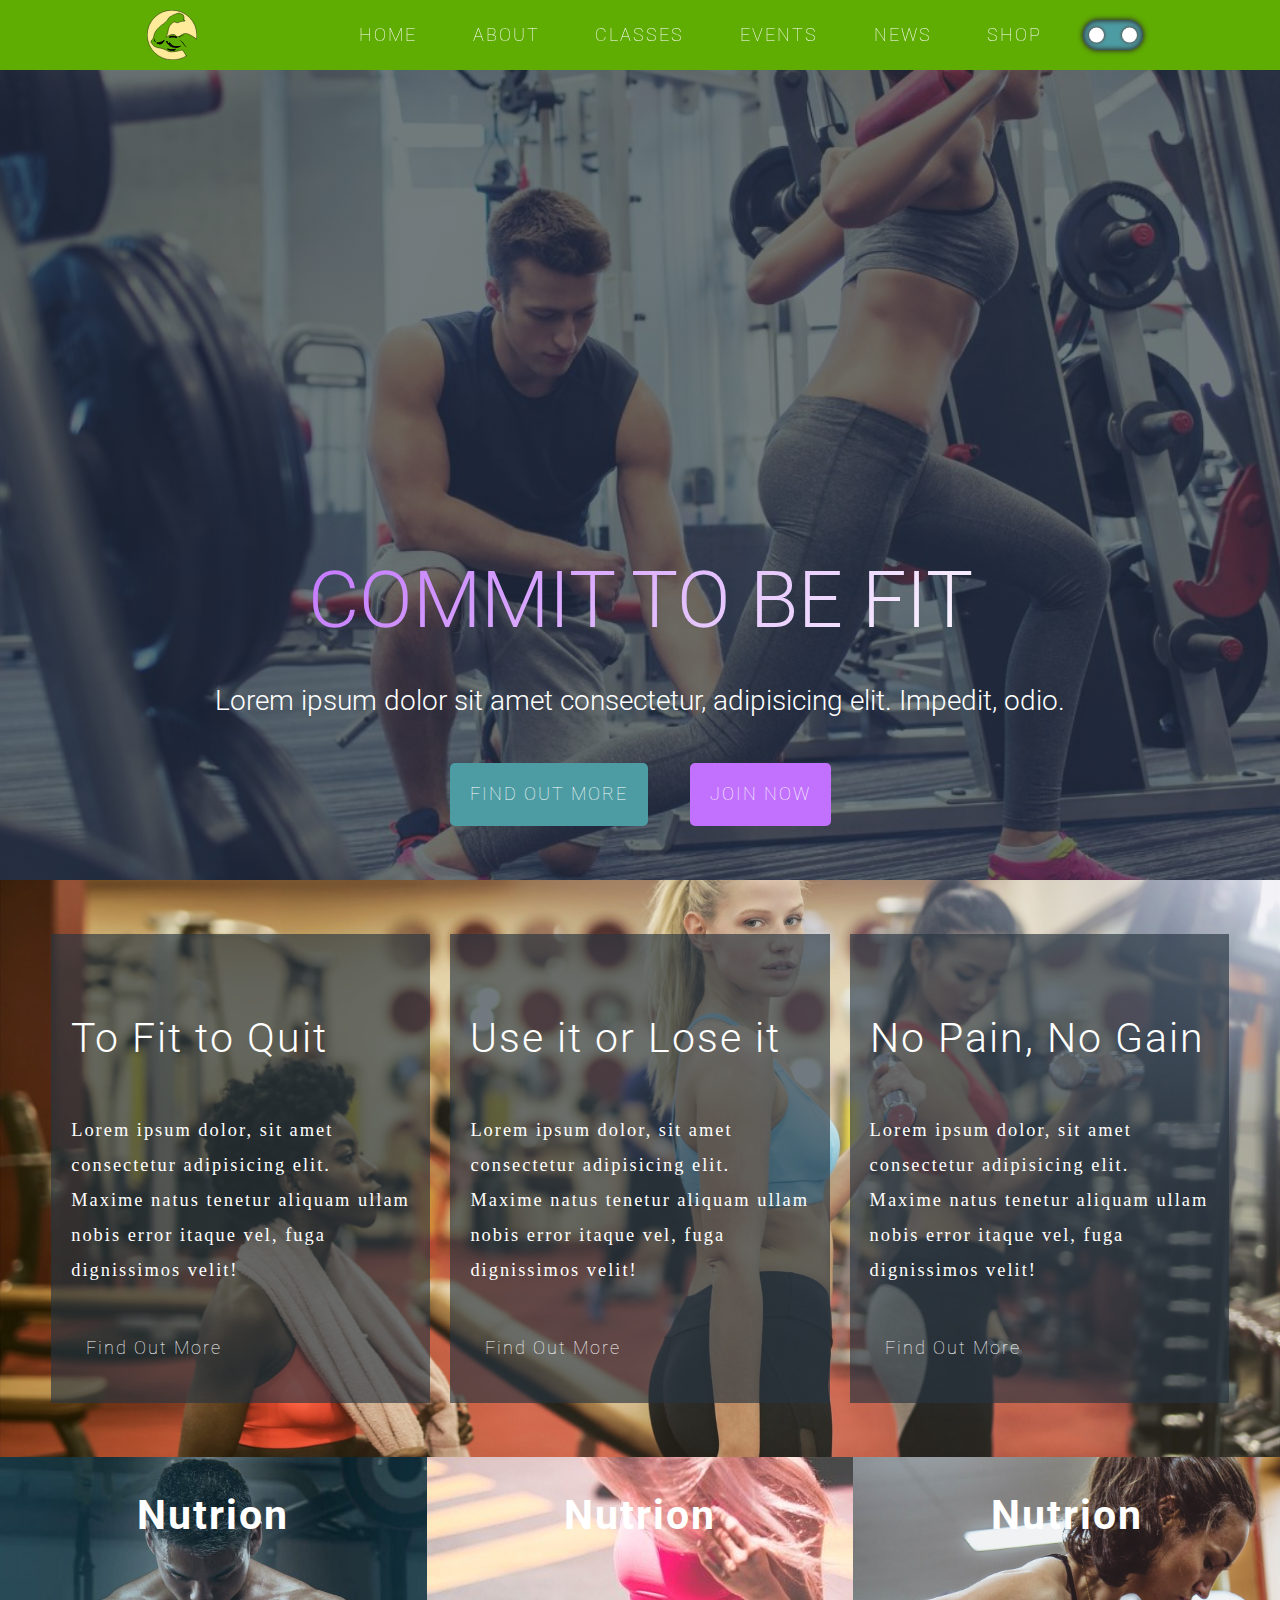
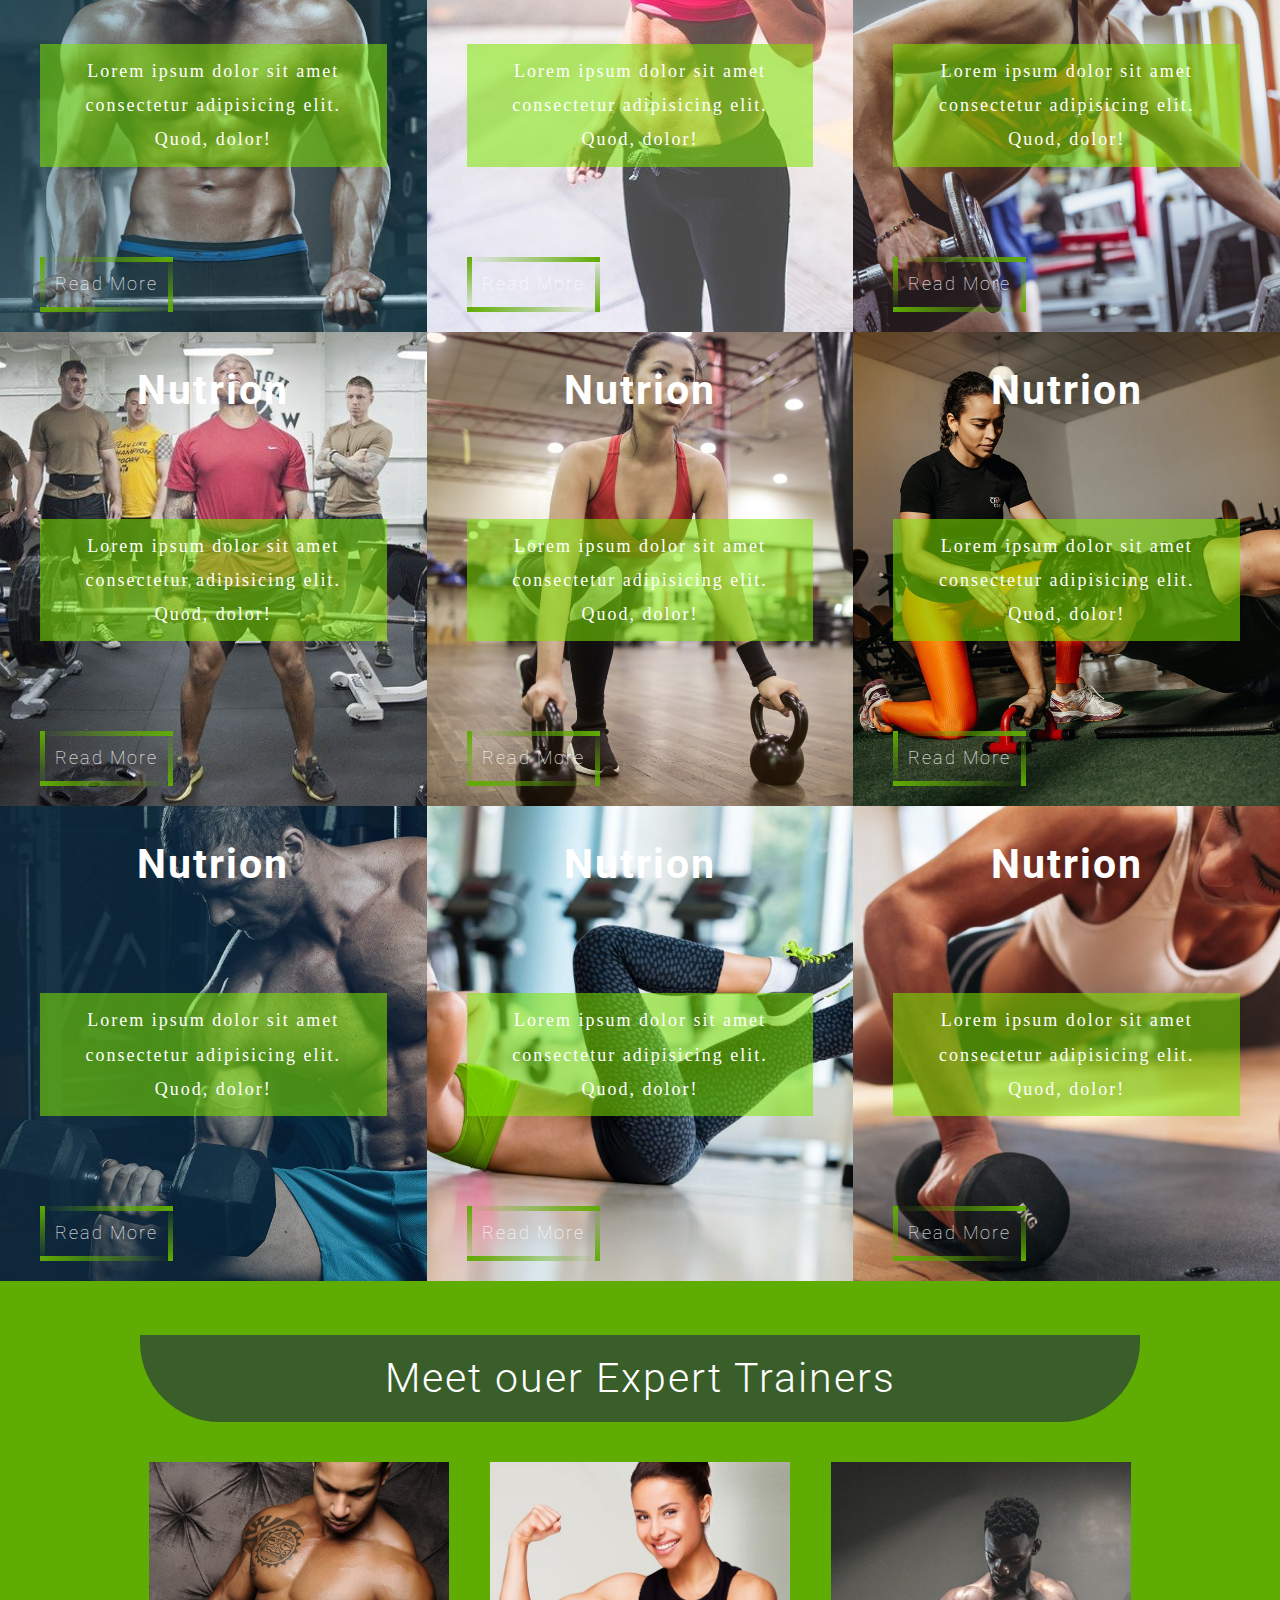
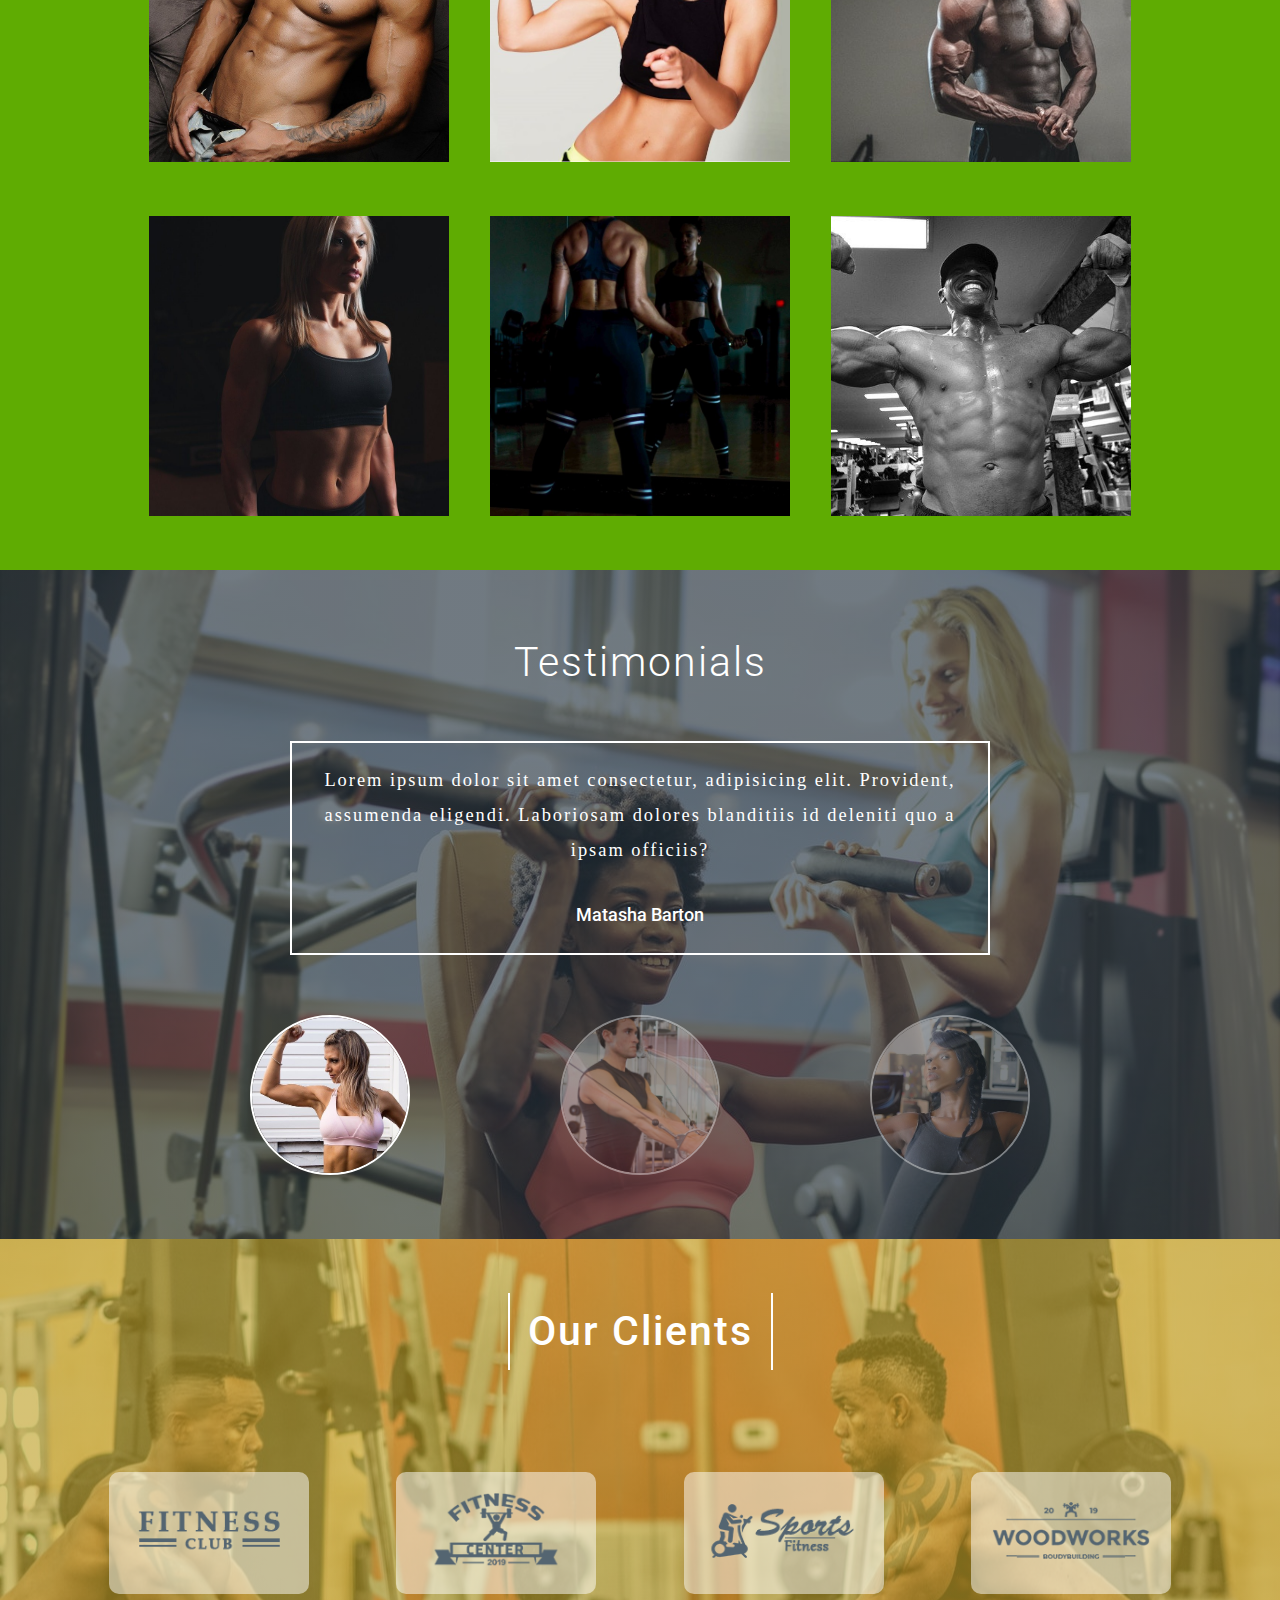
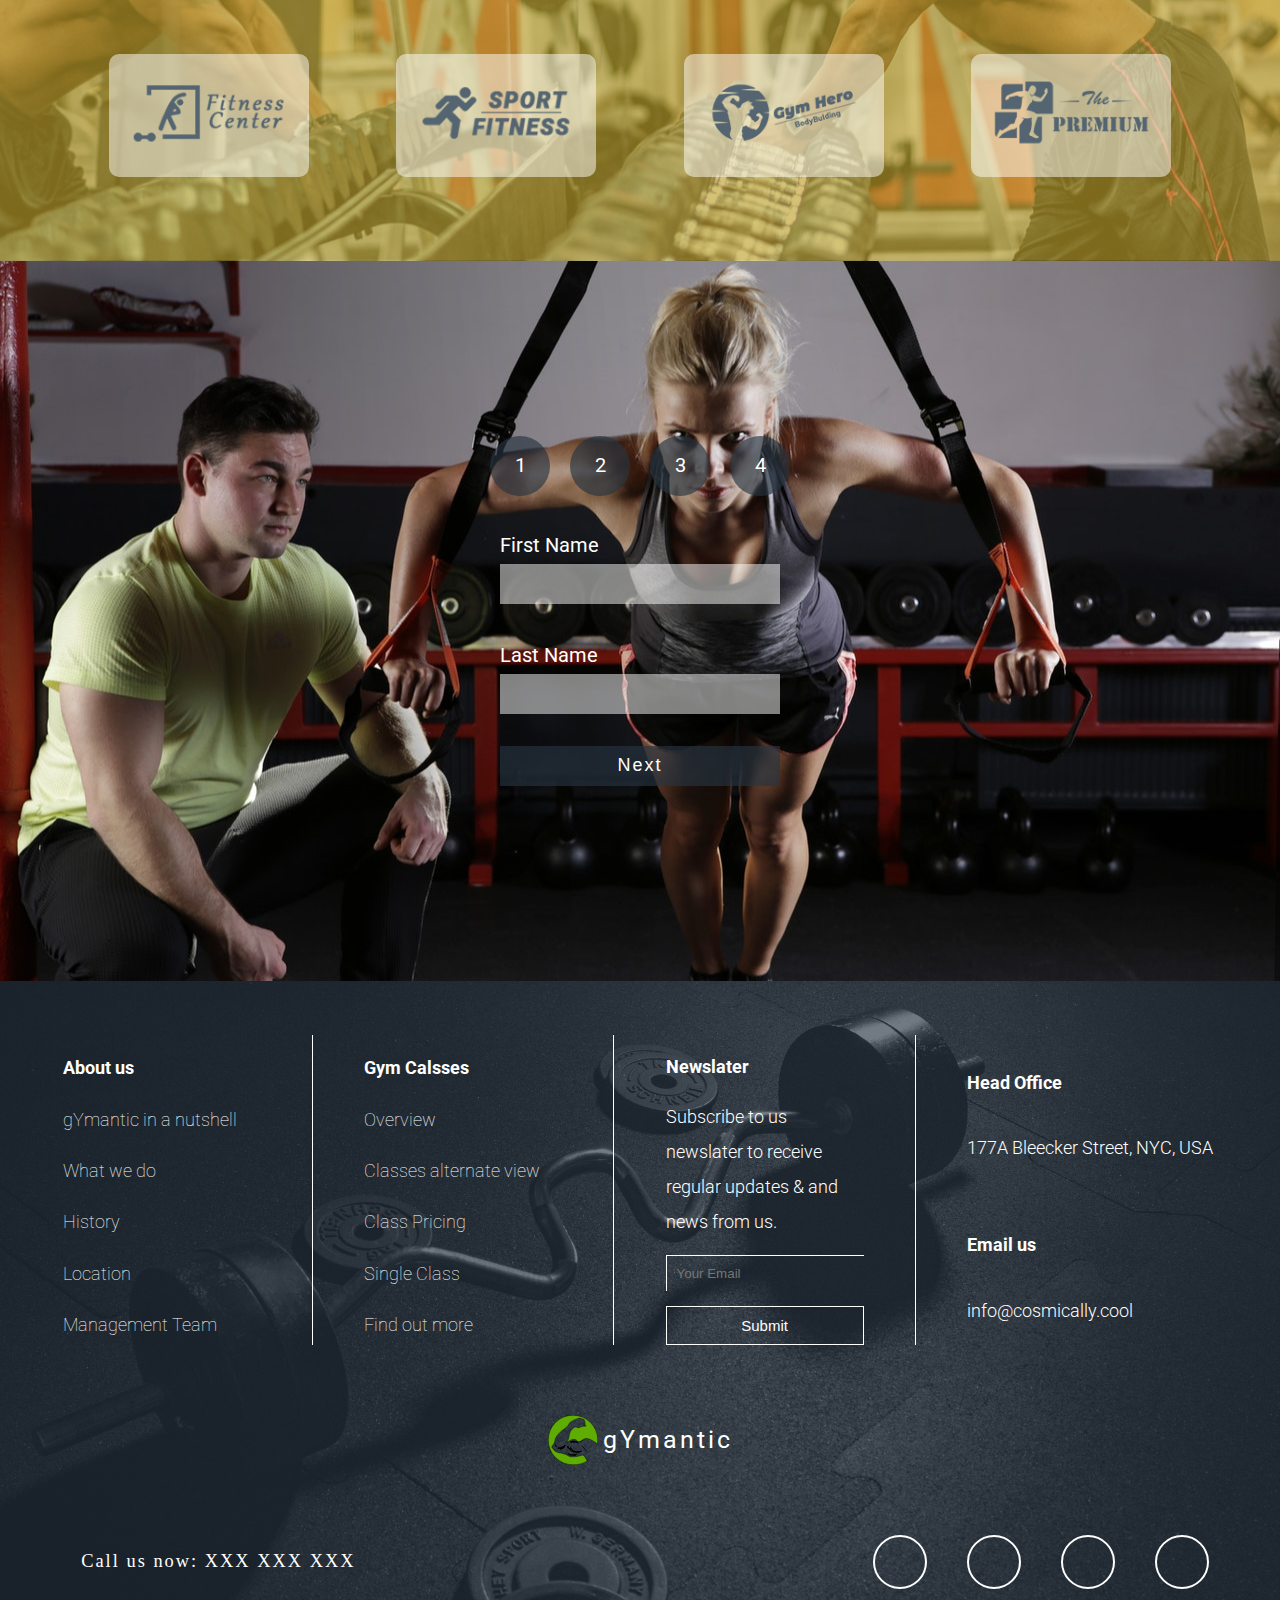
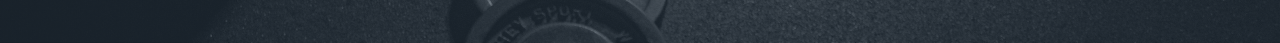
<file: index.html>
<!DOCTYPE html>
<html lang="en" data-theme="light">

<head>
    <meta charset="UTF-8">
    <meta http-equiv="X-UA-Compatible" content="IE=edge">
    <meta name="viewport" content="width=device-width, initial-scale=1.0">
    <title>gYmantic | bring fitness to your world</title>
    <!-- Google Fonts -->
    <link
        href="https://fonts.googleapis.com/css2?family=Balsamiq+Sans:wght@400;700&family=Roboto:wght@300;400;500;700;900&display=swap"
        rel="stylesheet">

    <!-- Font Awesome -->
    <link rel="stylesheet" href="https://use.fontawesome.com/releases/v5.15.4/css/all.css"
        integrity="sha384-DyZ88mC6Up2uqS4h/KRgHuoeGwBcD4Ng9SiP4dIRy0EXTlnuz47vAwmeGwVChigm" crossorigin="anonymous">

    <!-- Favicon -->
    <link rel="shortcut icon" type="image/svg" href="img/logo/favicon.svg">

    <!-- Main Styles -->
    <link rel="stylesheet" href="up/css/main-style.css">
</head>

<body class="container">

    <!-- HEADER SECTION -->
    <header class="header">

        <!-- Hamburger Container -->
        <div class="header__menu">
            <div class="header__menu--line"></div>
        </div>

        <!-- Overlay -->
        <div class="header__overlay"></div>

        <!-- Navigation -->
        <nav class="header__nav">
            <a href="#" class="header__nav--logo">
                <img src="up/img/logo/logo.svg" alt="logo">
            </a>
            <ul class="header__nav--links">
                <li class="header__nav--links__item">
                    <a href="#" data-text="Home">Home</a>
                </li>
                <li class="header__nav--links__item">
                    <a href="#" data-text="About">About</a>
                </li>
                <li class="header__nav--links__item">
                    <a href="#" data-text="Classes">Classes</a>
                </li>
                <li class="header__nav--links__item">
                    <a href="#" data-text="Events">Events</a>
                </li>
                <li class="header__nav--links__item">
                    <a href="#" data-text="News">News</a>
                </li>
                <li class="header__nav--links__item">
                    <a href="#" data-text="Shop">Shop</a>
                </li>
                <div class="header__nav--links__toggle-container">
                    <input type="checkbox" id="toggle" name="theme">

                </div>
            </ul>


        </nav>


    </header>

    <!-- HERO SECTION -->
    <section class="hero">
        <div class="hero__content">
            <h1 class="hero__content--title">Commit to be fit</h1>
            <p class="hero__content--para">Lorem ipsum dolor sit amet consectetur, adipisicing elit. Impedit, odio.</p>
            <div class="hero__content--links">
                <a href="#">Find out more</a>
                <a href="#">Join now</a>
            </div>
        </div>
    </section>

    <!-- MOTTO SECTION -->
    <section class="motto">

        <!-- Content 1 -->
        <div class="motto__content">
            <i class="fab fa-accessible-icon"></i>
            <h2 class="motto__content--title">To Fit to Quit</h2>
            <p class="motto__content--para">Lorem ipsum dolor, sit amet consectetur adipisicing elit.
                Maxime natus tenetur aliquam ullam nobis error itaque vel, fuga dignissimos velit!
            </p>
            <a href="#" class="motto__content--link">
                <span></span>
                <span></span>
                <span></span>
                <span></span>
                Find Out More
            </a>
        </div>

        <!-- Content 2 -->
        <div class="motto__content">
            <i class="fas fa-dumbbell"></i>
            <h2 class="motto__content--title">Use it or Lose it</h2>
            <p class="motto__content--para">Lorem ipsum dolor, sit amet consectetur adipisicing elit.
                Maxime natus tenetur aliquam ullam nobis error itaque vel, fuga dignissimos velit!
            </p>
            <a href="#" class="motto__content--link">
                <span></span>
                <span></span>
                <span></span>
                <span></span>
                Find Out More
            </a>
        </div>

        <!-- Content 3 -->
        <div class="motto__content">
            <i class="fas fa-medal"></i>
            <h2 class="motto__content--title">No Pain, No Gain</h2>
            <p class="motto__content--para">Lorem ipsum dolor, sit amet consectetur adipisicing elit.
                Maxime natus tenetur aliquam ullam nobis error itaque vel, fuga dignissimos velit!
            </p>
            <a href="#" class="motto__content--link">
                <span></span>
                <span></span>
                <span></span>
                <span></span>
                Find Out More
            </a>
        </div>
    </section>

    <!-- FEATURES SECTION -->
    <section class="features">
        <!-- Content 1 -->
        <div class="features__content">
            <h2 class="features__content--title">Nutrion</h2>
            <p class="features__content--para">Lorem ipsum dolor sit amet consectetur adipisicing elit. Quod, dolor!</p>
            <a href="#" class="features__content--link">
                <span></span>
                <span></span>
                <span></span>
                <span></span>
                Read More</a>
        </div>
        <!-- Content 2 -->
        <div class="features__content">
            <h2 class="features__content--title">Nutrion</h2>
            <p class="features__content--para">Lorem ipsum dolor sit amet consectetur adipisicing elit. Quod, dolor!</p>
            <a href="#" class="features__content--link">
                <span></span>
                <span></span>
                <span></span>
                <span></span>
                Read More</a>
        </div>
        <!-- Content 3 -->
        <div class="features__content">
            <h2 class="features__content--title">Nutrion</h2>
            <p class="features__content--para">Lorem ipsum dolor sit amet consectetur adipisicing elit. Quod, dolor!</p>
            <a href="#" class="features__content--link">
                <span></span>
                <span></span>
                <span></span>
                <span></span>
                Read More</a>
        </div>
        <!-- Content 4 -->
        <div class="features__content">
            <h2 class="features__content--title">Nutrion</h2>
            <p class="features__content--para">Lorem ipsum dolor sit amet consectetur adipisicing elit. Quod, dolor!</p>
            <a href="#" class="features__content--link">
                <span></span>
                <span></span>
                <span></span>
                <span></span>
                Read More</a>
        </div>
        <!-- Content 5 -->
        <div class="features__content">
            <h2 class="features__content--title">Nutrion</h2>
            <p class="features__content--para">Lorem ipsum dolor sit amet consectetur adipisicing elit. Quod, dolor!</p>
            <a href="#" class="features__content--link">
                <span></span>
                <span></span>
                <span></span>
                <span></span>
                Read More</a>
        </div>
        <!-- Content 6 -->
        <div class="features__content">
            <h2 class="features__content--title">Nutrion</h2>
            <p class="features__content--para">Lorem ipsum dolor sit amet consectetur adipisicing elit. Quod, dolor!</p>
            <a href="#" class="features__content--link">
                <span></span>
                <span></span>
                <span></span>
                <span></span>
                Read More</a>
        </div>
        <!-- Content 7 -->
        <div class="features__content">
            <h2 class="features__content--title">Nutrion</h2>
            <p class="features__content--para">Lorem ipsum dolor sit amet consectetur adipisicing elit. Quod, dolor!</p>
            <a href="#" class="features__content--link">
                <span></span>
                <span></span>
                <span></span>
                <span></span>
                Read More</a>
        </div>
        <!-- Content 8 -->
        <div class="features__content">
            <h2 class="features__content--title">Nutrion</h2>
            <p class="features__content--para">Lorem ipsum dolor sit amet consectetur adipisicing elit. Quod, dolor!</p>
            <a href="#" class="features__content--link">
                <span></span>
                <span></span>
                <span></span>
                <span></span>
                Read More</a>
        </div>
        <!-- Content 9 -->
        <div class="features__content">
            <h2 class="features__content--title">Nutrion</h2>
            <p class="features__content--para">Lorem ipsum dolor sit amet consectetur adipisicing elit. Quod, dolor!</p>
            <a href="#" class="features__content--link">
                <span></span>
                <span></span>
                <span></span>
                <span></span>
                Read More</a>
        </div>
    </section>

    <!-- TRAINER SECTION -->
    <section class="trainers">
        <!-- Section Title -->
        <h2 class="trainers__title">Meet ouer Expert Trainers</h2>

        <!-- Section Content -->
        <div class="trainers__content">

            <!-- Section Content Card 1 -->
            <div class="trainers__content--card">
                <h4 class="trainers__content--card__speciality">bodybuilding coach</h4>
                <h3 class="trainers__content--card__name">David Smith</h3>
                <img src="up/img/trainers/trainer-1.jpg" class="trainers__content--card__img">
            </div>

            <!-- Section Content Card 2 -->
            <div class="trainers__content--card">
                <h4 class="trainers__content--card__speciality">bodybuilding coach</h4>
                <h3 class="trainers__content--card__name">David Smith</h3>
                <img src="up/img/trainers/trainer-2.jpg" class="trainers__content--card__img">
            </div>

            <!-- Section Content Card 3 -->
            <div class="trainers__content--card">
                <h4 class="trainers__content--card__speciality">bodybuilding coach</h4>
                <h3 class="trainers__content--card__name">David Smith</h3>
                <img src="up/img/trainers/trainer-3.jpg" class="trainers__content--card__img">
            </div>

            <!-- Section Content Card 4 -->
            <div class="trainers__content--card">
                <h4 class="trainers__content--card__speciality">bodybuilding coach</h4>
                <h3 class="trainers__content--card__name">David Smith</h3>
                <img src="up/img/trainers/trainer-4.jpg" class="trainers__content--card__img">
            </div>

            <!-- Section Content Card 5 -->
            <div class="trainers__content--card">
                <h4 class="trainers__content--card__speciality">bodybuilding coach</h4>
                <h3 class="trainers__content--card__name">David Smith</h3>
                <img src="up/img/trainers/trainer-5.jpg" class="trainers__content--card__img">
            </div>

            <!-- Section Content Card 6 -->
            <div class="trainers__content--card">
                <h4 class="trainers__content--card__speciality">bodybuilding coach</h4>
                <h3 class="trainers__content--card__name">David Smith</h3>
                <img src="up/img/trainers/trainer-6.jpg" class="trainers__content--card__img">
            </div>
        </div>
    </section>

    <!-- TESTIMONIALS SECTION -->
    <section class="testimonials">

        <!-- Testimonials Title -->
        <h2 class="testimonials__title">Testimonials</h2>

        <!-- Testimonials Content -->
        <div class="testimonials__content">

            <!-- Testimonials Slider -->
            <div class="testimonials__content--slider">

                <!-- Slide 1 -->
                <div class="testimonials__content--slider__slide active">
                    <p class="testimonials__content--slider__slide--para">
                        Lorem ipsum dolor sit amet consectetur,
                        adipisicing elit. Provident, assumenda eligendi.
                        Laboriosam dolores blanditiis id deleniti quo a ipsam officiis?
                    </p>
                    <h3 class="testimonials__content--slider__slide--title">Matasha Barton</h3>

                </div>
                <!-- Slide 1 -->
                <div class="testimonials__content--slider__slide">

                    <p class="testimonials__content--slider__slide--para">
                        Lorem ipsum dolor sit amet consectetur,
                        adipisicing elit. Provident, assumenda eligendi.
                        Laboriosam dolores blanditiis id deleniti quo a ipsam officiis?
                    </p>
                    <h3 class="testimonials__content--slider__slide--title">Ryan Cavil</h3>
                </div>
                <!-- Slide 1 -->
                <div class="testimonials__content--slider__slide">

                    <p class="testimonials__content--slider__slide--para">
                        Lorem ipsum dolor sit amet consectetur,
                        adipisicing elit. Provident, assumenda eligendi.
                        Laboriosam dolores blanditiis id deleniti quo a ipsam officiis?
                    </p>
                    <h3 class="testimonials__content--slider__slide--title">Sandra ROgers</h3>
                </div>
            </div>

            <!-- Testimonials Indicator -->
            <div class="testimonials__content--indicator">
                <img src="up/img/testimonials/testimonial-1.jpg" class="testimonials__content--indicator__img active"
                    data-id="0">
                <img src="up/img/testimonials/testimonial-2.jpg" class="testimonials__content--indicator__img" data-id="1">
                <img src="up/img/testimonials/testimonial-3.jpg" class="testimonials__content--indicator__img" data-id="2">
            </div>
        </div>
    </section>

    <!-- CLIENT SECTION -->
    <section class="clients">

        <!-- Client Title -->
        <h2 class="clients__title">Our Clients</h2>

        <!-- Client Content -->
        <div class="clients__content">
            <div class="clients__content--logo"><img src="up/img/clients/client-2.png" alt=""></div>
            <div class="clients__content--logo"><img src="up/img/clients/client-1.png" alt=""></div>
            <div class="clients__content--logo"><img src="up/img/clients/client-3.png" alt=""></div>
            <div class="clients__content--logo"><img src="up/img/clients/client-4.png" alt=""></div>
            <div class="clients__content--logo"><img src="up/img/clients/client-5.png" alt=""></div>
            <div class="clients__content--logo"><img src="up/img/clients/client-6.png" alt=""></div>
            <div class="clients__content--logo"><img src="up/img/clients/client-7.png" alt=""></div>
            <div class="clients__content--logo"><img src="up/img/clients/client-8.png" alt=""></div>
        </div>
    </section>

    <!-- SCROLL TO TOP BUTTON -->
    <div class="scroll"></div>

    <!-- REGISTER SECTION -->
    <section class="register">
        <!-- Register Progres -->
        <div class="register__progres">

            <div class="register__progres--step">
                <span>1</span>
                <i class="fa fa-check"></i>
            </div>

            <div class="register__progres--step">
                <span>2</span>
                <i class="fa fa-check"></i>
            </div>

            <div class="register__progres--step">
                <span>3</span>
                <i class="fa fa-check"></i>
            </div>

            <div class="register__progres--step">
                <span>4</span>
                <i class="fa fa-check"></i>
            </div>
        </div>

        <!-- Register Content -->
        <div class="register__content">
            <form class="register__content--form">

                <!-- Page 1 of 4 -->
                <div class="register__content--form__page">

                    <!-- First Name -->
                    <div class="register__content--form__page--field">
                        <label for="first-name">First Name</label>
                        <input type="text" id="first-name">
                    </div>

                    <!-- Last Name -->
                    <div class="register__content--form__page--field">
                        <label for="last-name">Last Name</label>
                        <input type="text" id="last-name">
                    </div>

                    <!-- Button -->
                    <div class="register__content--form__page--field">
                        <button class="next-1 next">Next</button>
                    </div>
                </div>

                <!-- Page 2 of 4 -->
                <div class="register__content--form__page">

                    <!-- Email Address -->
                    <div class="register__content--form__page--field">
                        <label for="email">Email Address</label>
                        <input type="email" id="email">
                    </div>

                    <!-- Phone Number -->
                    <div class="register__content--form__page--field">
                        <label for="phone">Phone Number</label>
                        <input type="number" id="phone">
                    </div>

                    <!-- Buttons -->
                    <div class="register__content--form__page--field btns">
                        <button class="prev-1 prev">Previous</button>
                        <button class="next-2 next">Next</button>
                    </div>
                </div>

                <!-- Page 3 of 4 -->
                <div class="register__content--form__page">
                    <!-- Date of Birth -->
                    <div class="register__content--form__page--field">
                        <label for="date-of-birth">Date of Birth</label>
                        <input type="text" id="date-of-birth" placeholder="dd/mm/rrrr">
                    </div>
                    <!-- Gender -->
                    <div class="register__content--form__page--field">
                        <label for="gender">Gender</label>
                        <select id="gender">
                            <option value="male">Male</option>
                            <option value="female">Female</option>
                        </select>
                    </div>

                    <!-- Buttons -->
                    <div class="register__content--form__page--field btns">
                        <button class="prev-2 prev">Previous</button>
                        <button class="next-3 next">Next</button>
                    </div>
                </div>

                <!-- Page 4 of 4 -->
                <div class="register__content--form__page">
                    <!-- Username -->
                    <div class="register__content--form__page--field">
                        <label for="username">Username</label>
                        <input type="text" id="username">
                    </div>
                    <!-- Password -->
                    <div class="register__content--form__page--field">
                        <label for="password">Password</label>
                        <input type="password" id="password">
                    </div>
                    <!-- Buttons -->
                    <div class="register__content--form__page--field btns">
                        <button class="prev-3 prev">Previous</button>
                        <button class="submit" type="submit">Submit</button>
                    </div>
                </div>
            </form>
        </div>
    </section>

    <!-- FOOTER SECTION -->
    <footer class="footer">
        <!-- Footer Info -->
        <div class="footer__info">

            <!-- About Us -->
            <div class="footer__info--about-us footer__info--section">
                <i class="fas fa-user-friends"></i>
                <h3 class="footer__info--section__title">About us</h3>
                <a href="#" class="footer__info--section__link">gYmantic in a nutshell</a>
                <a href="#" class="footer__info--section__link">What we do</a>
                <a href="#" class="footer__info--section__link">History</a>
                <a href="#" class="footer__info--section__link">Location</a>
                <a href="#" class="footer__info--section__link">Management Team</a>
            </div>

            <!-- Gym Calsses -->
            <div class="footer__info--classes footer__info--section">
                <i class="fas fa-dumbbell"></i>
                <h3 class="footer__info--section__title">Gym Calsses</h3>
                <a href="#" class="footer__info--section__link">Overview</a>
                <a href="#" class="footer__info--section__link">Classes alternate view</a>
                <a href="#" class="footer__info--section__link">Class Pricing</a>
                <a href="#" class="footer__info--section__link">Single Class</a>
                <a href="#" class="footer__info--section__link">Find out more</a>
            </div>

            <!-- Newslater -->
            <div class="footer__info--newslater footer__info--section">
                <i class="fas fa-newspaper"></i>
                <h3 class="footer__info--section__title">Newslater</h3>
                <p class="footer__info--section__para">
                    Subscribe to us newslater to receive regular updates & and news from us.
                </p>
                <input type="email" placeholder="Your Email">
                <input type="submit" value="Submit">
            </div>

            <!-- Head Office -->
            <div class="footer__info--address footer__info--section">
                <i class="fas fa-map-marked-alt"></i>
                <h3 class="footer__info--section__title">Head Office</h3>
                <p class="footer__info--section__para">177A Bleecker Street, NYC, USA</p>

                <i class="far fa-envelope-open"></i>
                <h3 class="footer__info--section__title">Email us</h3>
                <p class="footer__info--section__para">info@cosmically.cool</p>

            </div>
        </div>

        <!-- Footer Logo-->
        <div class="footer__logo">
            <img src="up/img/logo/footer.svg" alt="footer-logo">
            <span>gYmantic</span>
        </div>

        <!-- Footer Social -->
        <div class="footer__social">

            <!-- Phone -->
            <div class="footer__social--call">
                <i class="fas fa-phone-alt"></i>
                <p class="footer__social--call__para">Call us now: XXX XXX XXX</p>
            </div>

            <!-- Icons -->
            <div class="footer__social--icons">
                <a href="#" class="footer__social--icons__link">
                    <i class="fab fa-facebook-f"></i>
                </a>
                <a href="#" class="footer__social--icons__link">
                    <i class="fab fa-instagram"></i>
                </a>
                <a href="#" class="footer__social--icons__link">
                    <i class="fab fa-twitter"></i>
                </a>
                <a href="#" class="footer__social--icons__link">
                    <i class="fab fa-youtube"></i>
                </a>
            </div>
        </div>
    </footer>

    <script src="up/js/nav.js"></script>
    <script src="up/js/testimonials.js"></script>
    <script src="up/js/scroll.js"></script>
    <script src="up/js/register.js"></script>
</body>

</html>
</file>
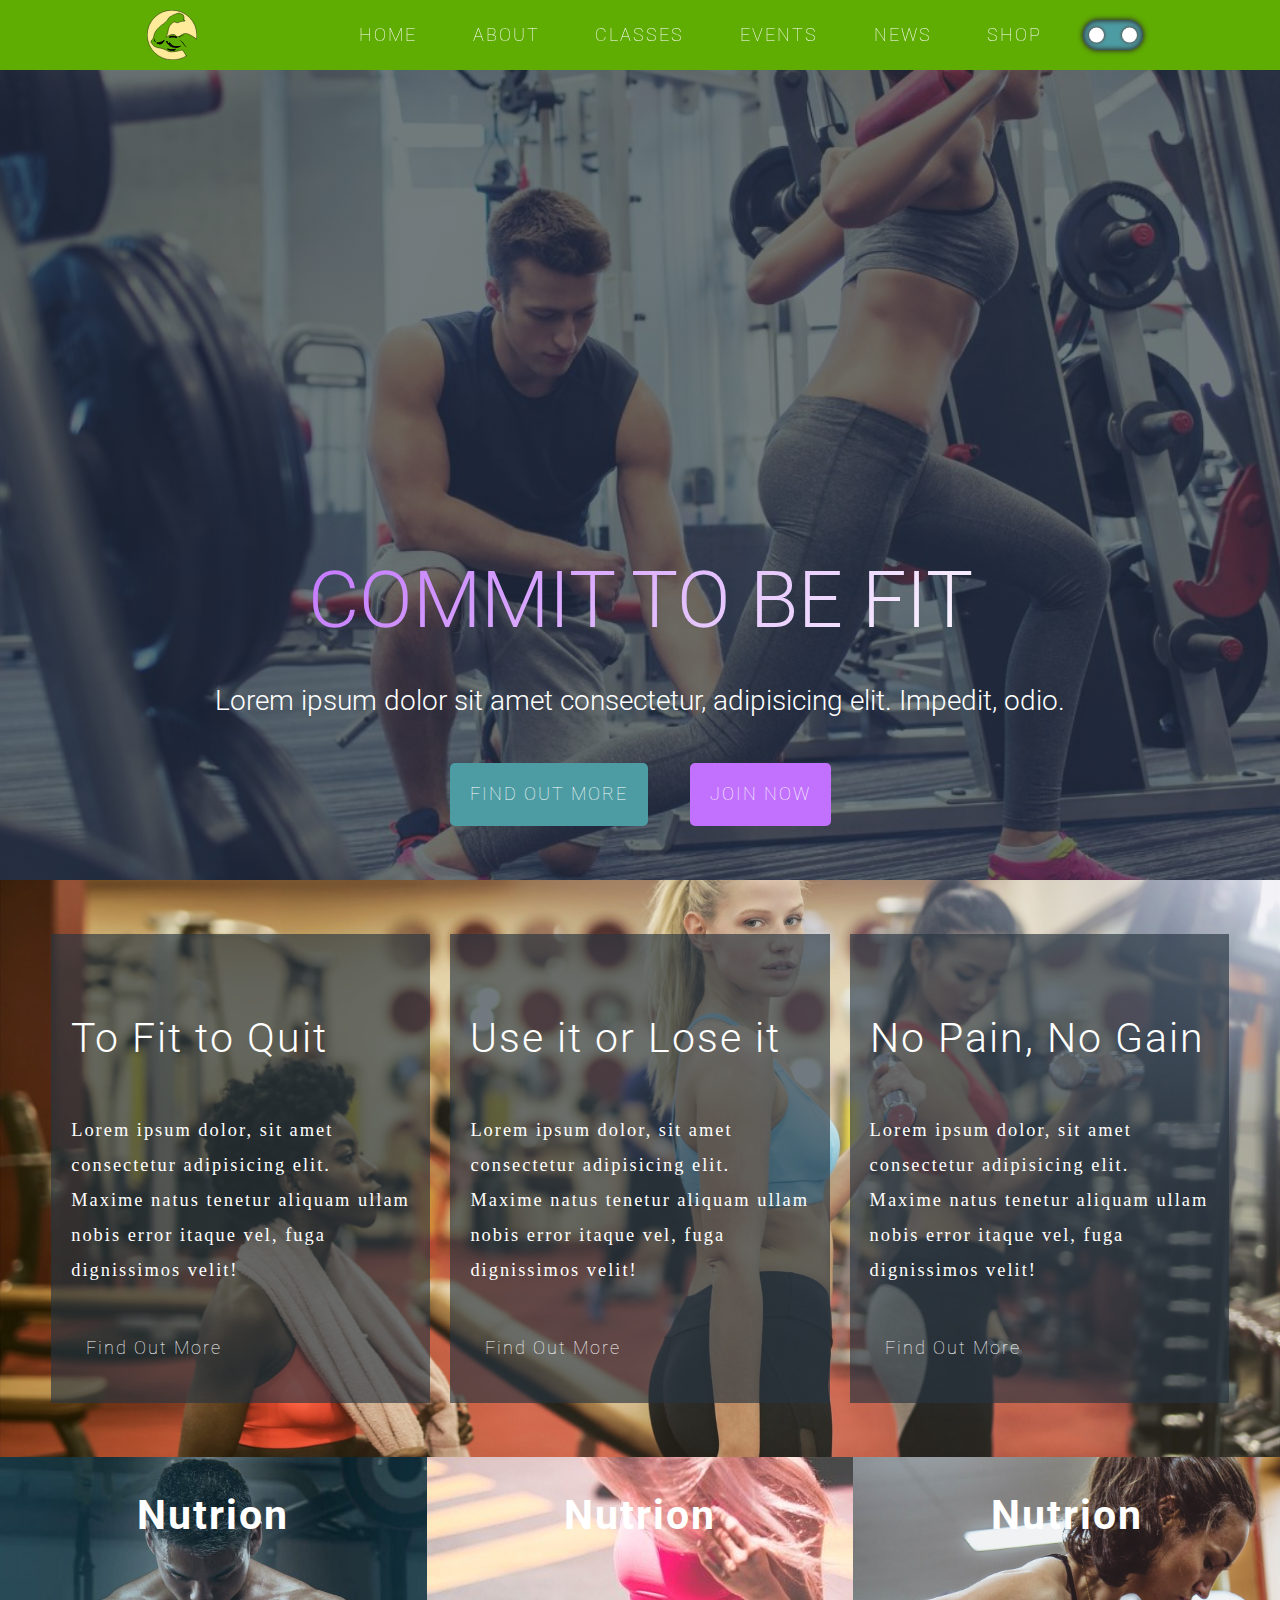
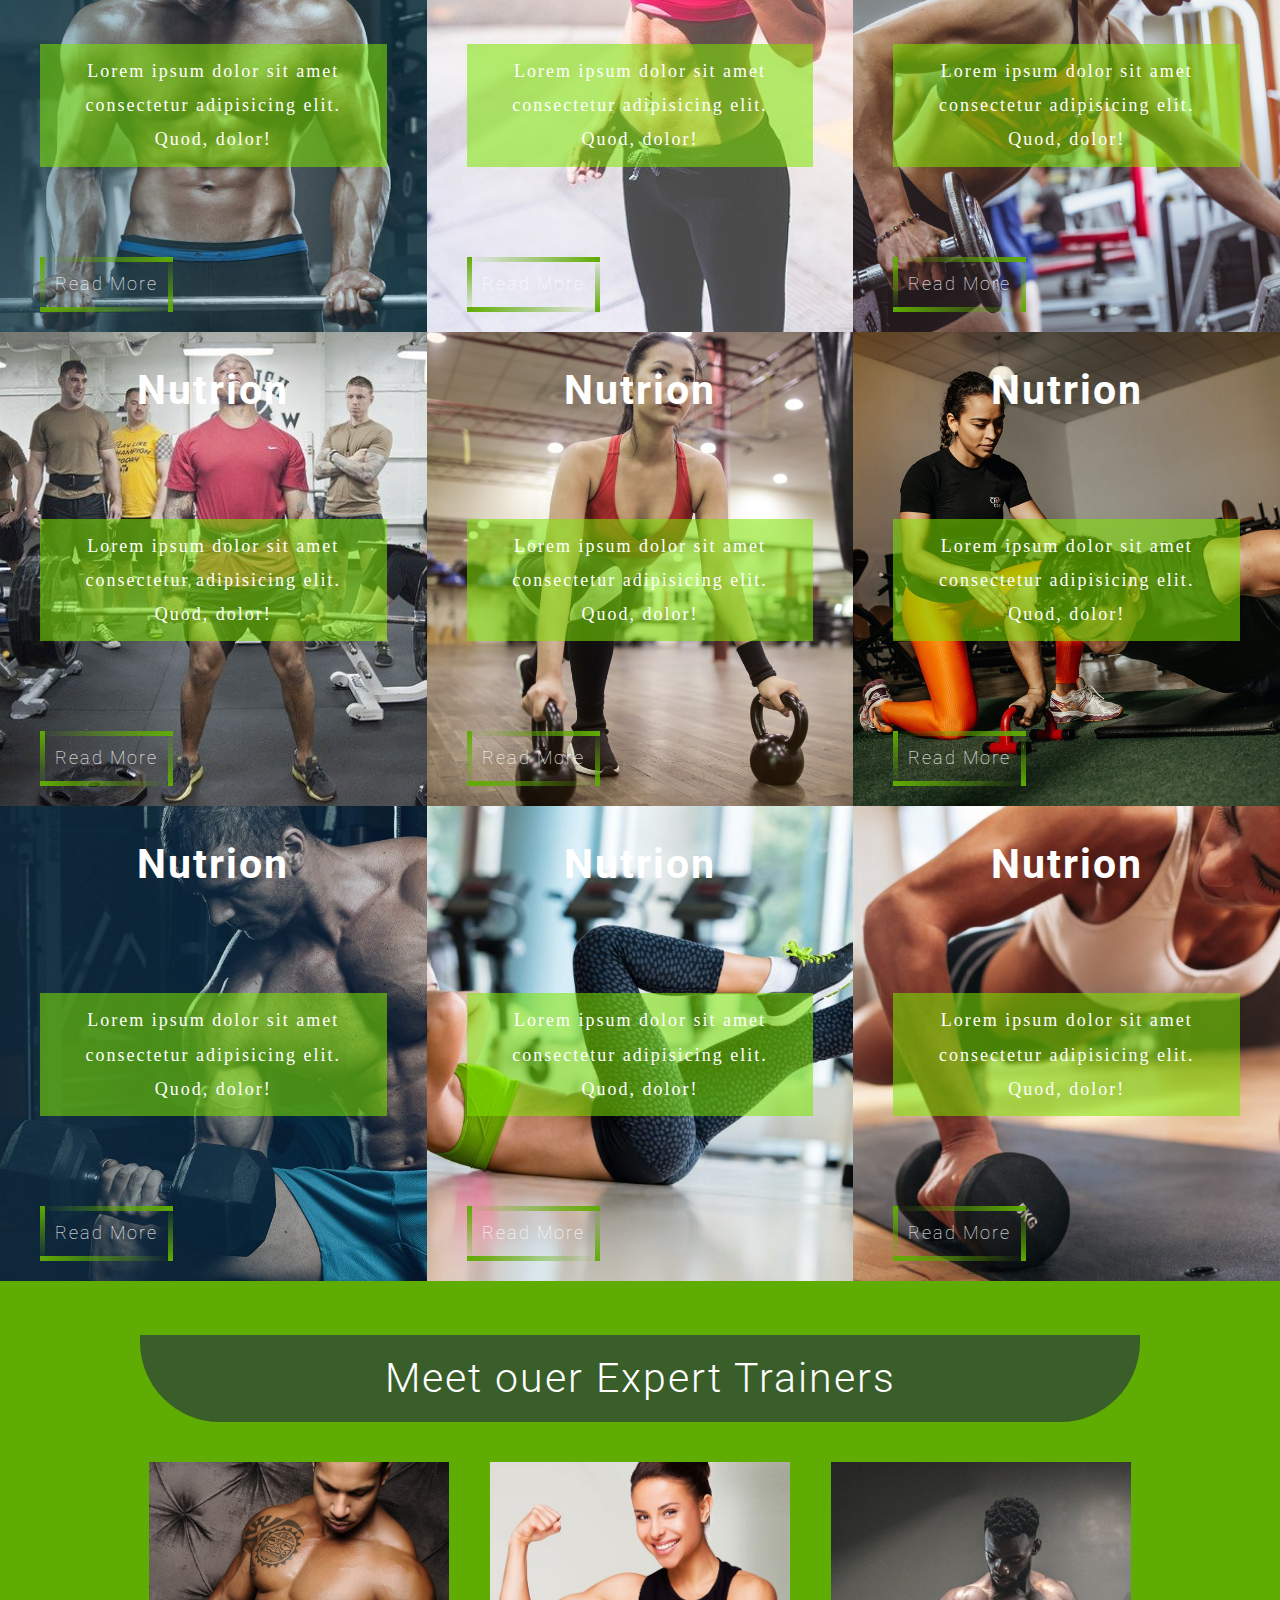
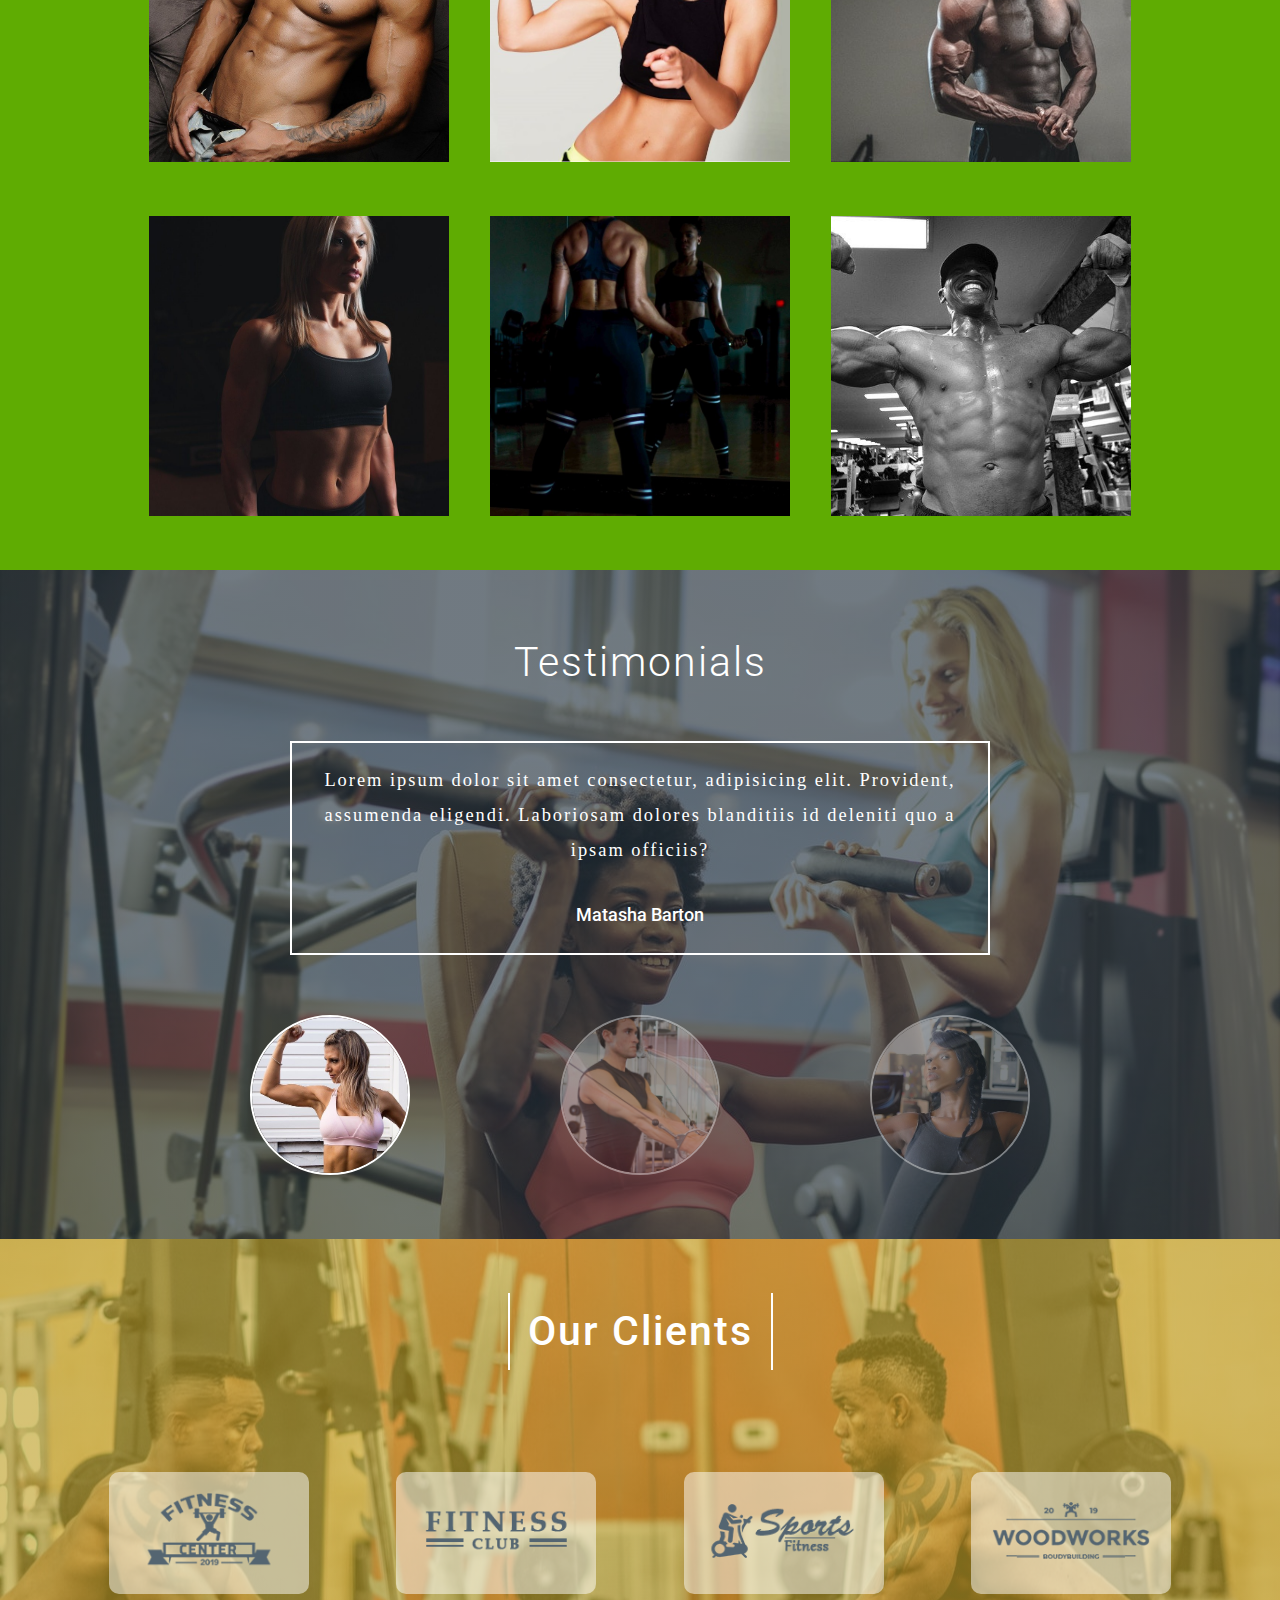
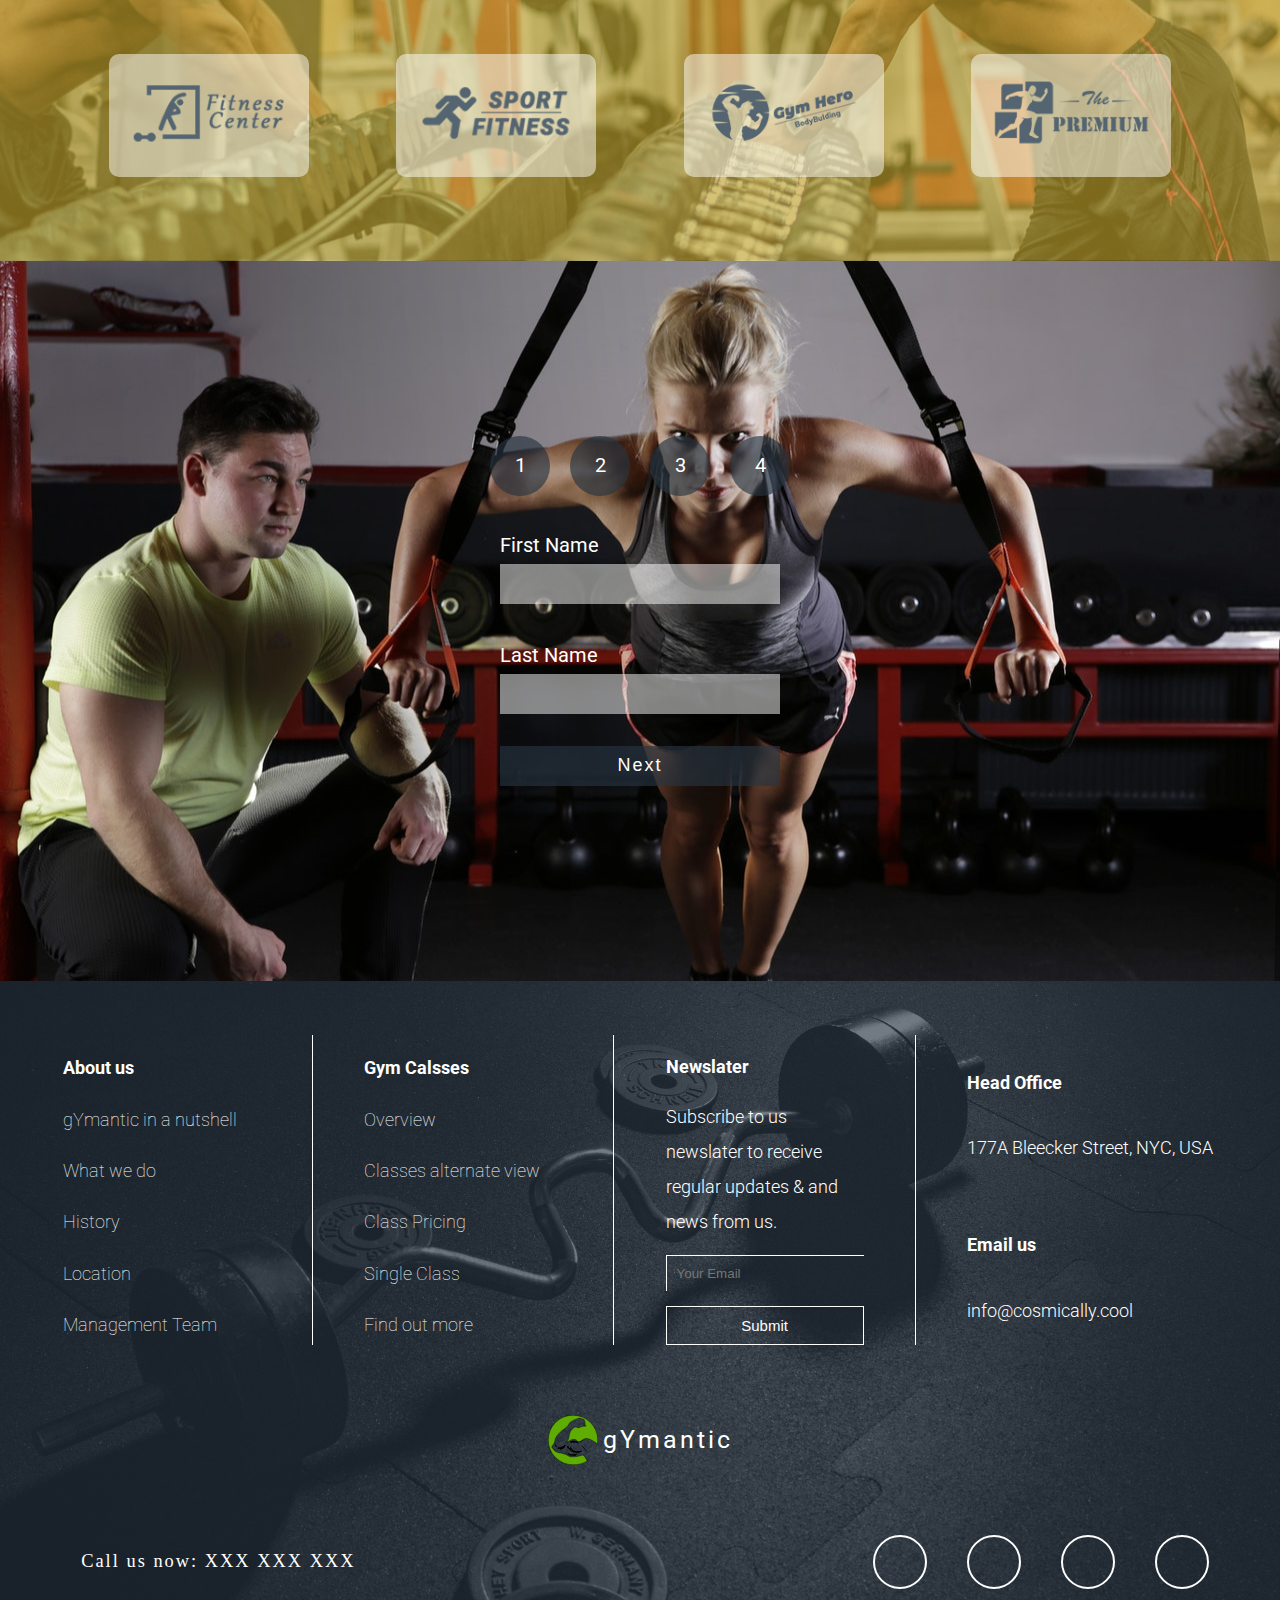
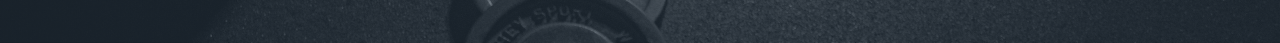
<file: up/index.html>
<!DOCTYPE html>
<html lang="en" data-theme="light">

<head>
    <meta charset="UTF-8">
    <meta http-equiv="X-UA-Compatible" content="IE=edge">
    <meta name="viewport" content="width=device-width, initial-scale=1.0">
    <title>gYmantic | bring fitness to your world</title>
    <!-- Google Fonts -->
    <link
        href="https://fonts.googleapis.com/css2?family=Balsamiq+Sans:wght@400;700&family=Roboto:wght@300;400;500;700;900&display=swap"
        rel="stylesheet">

    <!-- Font Awesome -->
    <link rel="stylesheet" href="https://use.fontawesome.com/releases/v5.15.4/css/all.css"
        integrity="sha384-DyZ88mC6Up2uqS4h/KRgHuoeGwBcD4Ng9SiP4dIRy0EXTlnuz47vAwmeGwVChigm" crossorigin="anonymous">

    <!-- Favicon -->
    <link rel="shortcut icon" type="image/svg" href="img/logo/favicon.svg">

    <!-- Main Styles -->
    <link rel="stylesheet" href="css/main-style.css">
</head>

<body class="container">

    <!-- HEADER SECTION -->
    <header class="header">

        <!-- Hamburger Container -->
        <div class="header__menu">
            <div class="header__menu--line"></div>
        </div>

        <!-- Overlay -->
        <div class="header__overlay"></div>

        <!-- Navigation -->
        <nav class="header__nav">
            <a href="#" class="header__nav--logo">
                <img src="img/logo/logo.svg" alt="logo">
            </a>
            <ul class="header__nav--links">
                <li class="header__nav--links__item">
                    <a href="#" data-text="Home">Home</a>
                </li>
                <li class="header__nav--links__item">
                    <a href="#" data-text="About">About</a>
                </li>
                <li class="header__nav--links__item">
                    <a href="#" data-text="Classes">Classes</a>
                </li>
                <li class="header__nav--links__item">
                    <a href="#" data-text="Events">Events</a>
                </li>
                <li class="header__nav--links__item">
                    <a href="#" data-text="News">News</a>
                </li>
                <li class="header__nav--links__item">
                    <a href="#" data-text="Shop">Shop</a>
                </li>
                <div class="header__nav--links__toggle-container">
                    <input type="checkbox" id="toggle" name="theme">

                </div>
            </ul>


        </nav>


    </header>

    <!-- HERO SECTION -->
    <section class="hero">
        <div class="hero__content">
            <h1 class="hero__content--title">Commit to be fit</h1>
            <p class="hero__content--para">Lorem ipsum dolor sit amet consectetur, adipisicing elit. Impedit, odio.</p>
            <div class="hero__content--links">
                <a href="#">Find out more</a>
                <a href="#">Join now</a>
            </div>
        </div>
    </section>

    <!-- MOTTO SECTION -->
    <section class="motto">

        <!-- Content 1 -->
        <div class="motto__content">
            <i class="fab fa-accessible-icon"></i>
            <h2 class="motto__content--title">To Fit to Quit</h2>
            <p class="motto__content--para">Lorem ipsum dolor, sit amet consectetur adipisicing elit.
                Maxime natus tenetur aliquam ullam nobis error itaque vel, fuga dignissimos velit!
            </p>
            <a href="#" class="motto__content--link">
                <span></span>
                <span></span>
                <span></span>
                <span></span>
                Find Out More
            </a>
        </div>

        <!-- Content 2 -->
        <div class="motto__content">
            <i class="fas fa-dumbbell"></i>
            <h2 class="motto__content--title">Use it or Lose it</h2>
            <p class="motto__content--para">Lorem ipsum dolor, sit amet consectetur adipisicing elit.
                Maxime natus tenetur aliquam ullam nobis error itaque vel, fuga dignissimos velit!
            </p>
            <a href="#" class="motto__content--link">
                <span></span>
                <span></span>
                <span></span>
                <span></span>
                Find Out More
            </a>
        </div>

        <!-- Content 3 -->
        <div class="motto__content">
            <i class="fas fa-medal"></i>
            <h2 class="motto__content--title">No Pain, No Gain</h2>
            <p class="motto__content--para">Lorem ipsum dolor, sit amet consectetur adipisicing elit.
                Maxime natus tenetur aliquam ullam nobis error itaque vel, fuga dignissimos velit!
            </p>
            <a href="#" class="motto__content--link">
                <span></span>
                <span></span>
                <span></span>
                <span></span>
                Find Out More
            </a>
        </div>
    </section>

    <!-- FEATURES SECTION -->
    <section class="features">
        <!-- Content 1 -->
        <div class="features__content">
            <h2 class="features__content--title">Nutrion</h2>
            <p class="features__content--para">Lorem ipsum dolor sit amet consectetur adipisicing elit. Quod, dolor!</p>
            <a href="#" class="features__content--link">
                <span></span>
                <span></span>
                <span></span>
                <span></span>
                Read More</a>
        </div>
        <!-- Content 2 -->
        <div class="features__content">
            <h2 class="features__content--title">Nutrion</h2>
            <p class="features__content--para">Lorem ipsum dolor sit amet consectetur adipisicing elit. Quod, dolor!</p>
            <a href="#" class="features__content--link">
                <span></span>
                <span></span>
                <span></span>
                <span></span>
                Read More</a>
        </div>
        <!-- Content 3 -->
        <div class="features__content">
            <h2 class="features__content--title">Nutrion</h2>
            <p class="features__content--para">Lorem ipsum dolor sit amet consectetur adipisicing elit. Quod, dolor!</p>
            <a href="#" class="features__content--link">
                <span></span>
                <span></span>
                <span></span>
                <span></span>
                Read More</a>
        </div>
        <!-- Content 4 -->
        <div class="features__content">
            <h2 class="features__content--title">Nutrion</h2>
            <p class="features__content--para">Lorem ipsum dolor sit amet consectetur adipisicing elit. Quod, dolor!</p>
            <a href="#" class="features__content--link">
                <span></span>
                <span></span>
                <span></span>
                <span></span>
                Read More</a>
        </div>
        <!-- Content 5 -->
        <div class="features__content">
            <h2 class="features__content--title">Nutrion</h2>
            <p class="features__content--para">Lorem ipsum dolor sit amet consectetur adipisicing elit. Quod, dolor!</p>
            <a href="#" class="features__content--link">
                <span></span>
                <span></span>
                <span></span>
                <span></span>
                Read More</a>
        </div>
        <!-- Content 6 -->
        <div class="features__content">
            <h2 class="features__content--title">Nutrion</h2>
            <p class="features__content--para">Lorem ipsum dolor sit amet consectetur adipisicing elit. Quod, dolor!</p>
            <a href="#" class="features__content--link">
                <span></span>
                <span></span>
                <span></span>
                <span></span>
                Read More</a>
        </div>
        <!-- Content 7 -->
        <div class="features__content">
            <h2 class="features__content--title">Nutrion</h2>
            <p class="features__content--para">Lorem ipsum dolor sit amet consectetur adipisicing elit. Quod, dolor!</p>
            <a href="#" class="features__content--link">
                <span></span>
                <span></span>
                <span></span>
                <span></span>
                Read More</a>
        </div>
        <!-- Content 8 -->
        <div class="features__content">
            <h2 class="features__content--title">Nutrion</h2>
            <p class="features__content--para">Lorem ipsum dolor sit amet consectetur adipisicing elit. Quod, dolor!</p>
            <a href="#" class="features__content--link">
                <span></span>
                <span></span>
                <span></span>
                <span></span>
                Read More</a>
        </div>
        <!-- Content 9 -->
        <div class="features__content">
            <h2 class="features__content--title">Nutrion</h2>
            <p class="features__content--para">Lorem ipsum dolor sit amet consectetur adipisicing elit. Quod, dolor!</p>
            <a href="#" class="features__content--link">
                <span></span>
                <span></span>
                <span></span>
                <span></span>
                Read More</a>
        </div>
    </section>

    <!-- TRAINER SECTION -->
    <section class="trainers">
        <!-- Section Title -->
        <h2 class="trainers__title">Meet ouer Expert Trainers</h2>

        <!-- Section Content -->
        <div class="trainers__content">

            <!-- Section Content Card 1 -->
            <div class="trainers__content--card">
                <h4 class="trainers__content--card__speciality">bodybuilding coach</h4>
                <h3 class="trainers__content--card__name">David Smith</h3>
                <img src="img/trainers/trainer-1.jpg" class="trainers__content--card__img">
            </div>

            <!-- Section Content Card 2 -->
            <div class="trainers__content--card">
                <h4 class="trainers__content--card__speciality">bodybuilding coach</h4>
                <h3 class="trainers__content--card__name">David Smith</h3>
                <img src="img/trainers/trainer-2.jpg" class="trainers__content--card__img">
            </div>

            <!-- Section Content Card 3 -->
            <div class="trainers__content--card">
                <h4 class="trainers__content--card__speciality">bodybuilding coach</h4>
                <h3 class="trainers__content--card__name">David Smith</h3>
                <img src="img/trainers/trainer-3.jpg" class="trainers__content--card__img">
            </div>

            <!-- Section Content Card 4 -->
            <div class="trainers__content--card">
                <h4 class="trainers__content--card__speciality">bodybuilding coach</h4>
                <h3 class="trainers__content--card__name">David Smith</h3>
                <img src="img/trainers/trainer-4.jpg" class="trainers__content--card__img">
            </div>

            <!-- Section Content Card 5 -->
            <div class="trainers__content--card">
                <h4 class="trainers__content--card__speciality">bodybuilding coach</h4>
                <h3 class="trainers__content--card__name">David Smith</h3>
                <img src="img/trainers/trainer-5.jpg" class="trainers__content--card__img">
            </div>

            <!-- Section Content Card 6 -->
            <div class="trainers__content--card">
                <h4 class="trainers__content--card__speciality">bodybuilding coach</h4>
                <h3 class="trainers__content--card__name">David Smith</h3>
                <img src="img/trainers/trainer-6.jpg" class="trainers__content--card__img">
            </div>
        </div>
    </section>

    <!-- TESTIMONIALS SECTION -->
    <section class="testimonials">

        <!-- Testimonials Title -->
        <h2 class="testimonials__title">Testimonials</h2>

        <!-- Testimonials Content -->
        <div class="testimonials__content">

            <!-- Testimonials Slider -->
            <div class="testimonials__content--slider">

                <!-- Slide 1 -->
                <div class="testimonials__content--slider__slide active">
                    <p class="testimonials__content--slider__slide--para">
                        Lorem ipsum dolor sit amet consectetur,
                        adipisicing elit. Provident, assumenda eligendi.
                        Laboriosam dolores blanditiis id deleniti quo a ipsam officiis?
                    </p>
                    <h3 class="testimonials__content--slider__slide--title">Matasha Barton</h3>

                </div>
                <!-- Slide 1 -->
                <div class="testimonials__content--slider__slide">

                    <p class="testimonials__content--slider__slide--para">
                        Lorem ipsum dolor sit amet consectetur,
                        adipisicing elit. Provident, assumenda eligendi.
                        Laboriosam dolores blanditiis id deleniti quo a ipsam officiis?
                    </p>
                    <h3 class="testimonials__content--slider__slide--title">Ryan Cavil</h3>
                </div>
                <!-- Slide 1 -->
                <div class="testimonials__content--slider__slide">

                    <p class="testimonials__content--slider__slide--para">
                        Lorem ipsum dolor sit amet consectetur,
                        adipisicing elit. Provident, assumenda eligendi.
                        Laboriosam dolores blanditiis id deleniti quo a ipsam officiis?
                    </p>
                    <h3 class="testimonials__content--slider__slide--title">Sandra ROgers</h3>
                </div>
            </div>

            <!-- Testimonials Indicator -->
            <div class="testimonials__content--indicator">
                <img src="img/testimonials/testimonial-1.jpg" class="testimonials__content--indicator__img active"
                    data-id="0">
                <img src="img/testimonials/testimonial-2.jpg" class="testimonials__content--indicator__img" data-id="1">
                <img src="img/testimonials/testimonial-3.jpg" class="testimonials__content--indicator__img" data-id="2">
            </div>
        </div>
    </section>

    <!-- CLIENT SECTION -->
    <section class="clients">

        <!-- Client Title -->
        <h2 class="clients__title">Our Clients</h2>

        <!-- Client Content -->
        <div class="clients__content">
            <div class="clients__content--logo"><img src="img/clients/client-1.png" alt=""></div>
            <div class="clients__content--logo"><img src="img/clients/client-2.png" alt=""></div>
            <div class="clients__content--logo"><img src="img/clients/client-3.png" alt=""></div>
            <div class="clients__content--logo"><img src="img/clients/client-4.png" alt=""></div>
            <div class="clients__content--logo"><img src="img/clients/client-5.png" alt=""></div>
            <div class="clients__content--logo"><img src="img/clients/client-6.png" alt=""></div>
            <div class="clients__content--logo"><img src="img/clients/client-7.png" alt=""></div>
            <div class="clients__content--logo"><img src="img/clients/client-8.png" alt=""></div>
        </div>
    </section>

    <!-- SCROLL TO TOP BUTTON -->
    <div class="scroll"></div>

    <!-- REGISTER SECTION -->
    <section class="register">
        <!-- Register Progres -->
        <div class="register__progres">

            <div class="register__progres--step">
                <span>1</span>
                <i class="fa fa-check"></i>
            </div>

            <div class="register__progres--step">
                <span>2</span>
                <i class="fa fa-check"></i>
            </div>

            <div class="register__progres--step">
                <span>3</span>
                <i class="fa fa-check"></i>
            </div>

            <div class="register__progres--step">
                <span>4</span>
                <i class="fa fa-check"></i>
            </div>
        </div>

        <!-- Register Content -->
        <div class="register__content">
            <form class="register__content--form">

                <!-- Page 1 of 4 -->
                <div class="register__content--form__page">

                    <!-- First Name -->
                    <div class="register__content--form__page--field">
                        <label for="first-name">First Name</label>
                        <input type="text" id="first-name">
                    </div>

                    <!-- Last Name -->
                    <div class="register__content--form__page--field">
                        <label for="last-name">Last Name</label>
                        <input type="text" id="last-name">
                    </div>

                    <!-- Button -->
                    <div class="register__content--form__page--field">
                        <button class="next-1 next">Next</button>
                    </div>
                </div>

                <!-- Page 2 of 4 -->
                <div class="register__content--form__page">

                    <!-- Email Address -->
                    <div class="register__content--form__page--field">
                        <label for="email">Email Address</label>
                        <input type="email" id="email">
                    </div>

                    <!-- Phone Number -->
                    <div class="register__content--form__page--field">
                        <label for="phone">Phone Number</label>
                        <input type="number" id="phone">
                    </div>

                    <!-- Buttons -->
                    <div class="register__content--form__page--field btns">
                        <button class="prev-1 prev">Previous</button>
                        <button class="next-2 next">Next</button>
                    </div>
                </div>

                <!-- Page 3 of 4 -->
                <div class="register__content--form__page">
                    <!-- Date of Birth -->
                    <div class="register__content--form__page--field">
                        <label for="date-of-birth">Date of Birth</label>
                        <input type="text" id="date-of-birth" placeholder="dd/mm/rrrr">
                    </div>
                    <!-- Gender -->
                    <div class="register__content--form__page--field">
                        <label for="gender">Gender</label>
                        <select id="gender">
                            <option value="male">Male</option>
                            <option value="female">Female</option>
                        </select>
                    </div>

                    <!-- Buttons -->
                    <div class="register__content--form__page--field btns">
                        <button class="prev-2 prev">Previous</button>
                        <button class="next-3 next">Next</button>
                    </div>
                </div>

                <!-- Page 4 of 4 -->
                <div class="register__content--form__page">
                    <!-- Username -->
                    <div class="register__content--form__page--field">
                        <label for="username">Username</label>
                        <input type="text" id="username">
                    </div>
                    <!-- Password -->
                    <div class="register__content--form__page--field">
                        <label for="password">Password</label>
                        <input type="password" id="password">
                    </div>
                    <!-- Buttons -->
                    <div class="register__content--form__page--field btns">
                        <button class="prev-3 prev">Previous</button>
                        <button class="submit" type="submit">Submit</button>
                    </div>
                </div>
            </form>
        </div>
    </section>

    <!-- FOOTER SECTION -->
    <footer class="footer">
        <!-- Footer Info -->
        <div class="footer__info">

            <!-- About Us -->
            <div class="footer__info--about-us footer__info--section">
                <i class="fas fa-user-friends"></i>
                <h3 class="footer__info--section__title">About us</h3>
                <a href="#" class="footer__info--section__link">gYmantic in a nutshell</a>
                <a href="#" class="footer__info--section__link">What we do</a>
                <a href="#" class="footer__info--section__link">History</a>
                <a href="#" class="footer__info--section__link">Location</a>
                <a href="#" class="footer__info--section__link">Management Team</a>
            </div>

            <!-- Gym Calsses -->
            <div class="footer__info--classes footer__info--section">
                <i class="fas fa-dumbbell"></i>
                <h3 class="footer__info--section__title">Gym Calsses</h3>
                <a href="#" class="footer__info--section__link">Overview</a>
                <a href="#" class="footer__info--section__link">Classes alternate view</a>
                <a href="#" class="footer__info--section__link">Class Pricing</a>
                <a href="#" class="footer__info--section__link">Single Class</a>
                <a href="#" class="footer__info--section__link">Find out more</a>
            </div>

            <!-- Newslater -->
            <div class="footer__info--newslater footer__info--section">
                <i class="fas fa-newspaper"></i>
                <h3 class="footer__info--section__title">Newslater</h3>
                <p class="footer__info--section__para">
                    Subscribe to us newslater to receive regular updates & and news from us.
                </p>
                <input type="email" placeholder="Your Email">
                <input type="submit" value="Submit">
            </div>

            <!-- Head Office -->
            <div class="footer__info--address footer__info--section">
                <i class="fas fa-map-marked-alt"></i>
                <h3 class="footer__info--section__title">Head Office</h3>
                <p class="footer__info--section__para">177A Bleecker Street, NYC, USA</p>

                <i class="far fa-envelope-open"></i>
                <h3 class="footer__info--section__title">Email us</h3>
                <p class="footer__info--section__para">info@cosmically.cool</p>

            </div>
        </div>

        <!-- Footer Logo-->
        <div class="footer__logo">
            <img src="img/logo/footer.svg" alt="footer-logo">
            <span>gYmantic</span>
        </div>

        <!-- Footer Social -->
        <div class="footer__social">

            <!-- Phone -->
            <div class="footer__social--call">
                <i class="fas fa-phone-alt"></i>
                <p class="footer__social--call__para">Call us now: XXX XXX XXX</p>
            </div>

            <!-- Icons -->
            <div class="footer__social--icons">
                <a href="#" class="footer__social--icons__link">
                    <i class="fab fa-facebook-f"></i>
                </a>
                <a href="#" class="footer__social--icons__link">
                    <i class="fab fa-instagram"></i>
                </a>
                <a href="#" class="footer__social--icons__link">
                    <i class="fab fa-twitter"></i>
                </a>
                <a href="#" class="footer__social--icons__link">
                    <i class="fab fa-youtube"></i>
                </a>
            </div>
        </div>
    </footer>

    <script src="js/nav.js"></script>
    <script src="js/testimonials.js"></script>
    <script src="js/scroll.js"></script>
    <script src="js/register.js"></script>
</body>

</html>
</file>
<file: up/css/main-style.css>
*,
*::before,
*::after {
  box-sizing: border-box;
  margin: 0;
  padding: 0;
}

html {
  --color-primary: hsl(87, 98%, 34%);
  --color-primary-m: hsla(87, 100%, 45%, 0.55);
  --color-secondary: hsl(274, 99%, 72%);
  --color-secondary-m: hsl(274, 99%, 72%, 0.6);
  --color-tertiary: hsl(185, 36%, 47%);
  --color-tertiary-m: rgba(38, 52, 65, 0.65);
  --color-quaternary: rgb(255, 235, 153);
  --color-quaternary-m: rgba(192, 162, 43, 0.65);
  --color-quinary: white;
  --color-quinary-m: rgba(255, 255, 255, 0.5);
}

html[data-theme="dark"] {
  --color-primary: rgb(36, 38, 43);
  --color-primary-m: rgba(36, 38, 43, 0.65);
  --color-secondary: rgb(124, 185, 8);
  --color-secondary-m: rgba(123, 185, 8, 0.5);
  --color-tertiary: rgb(38, 52, 65);
  --color-tertiary-m: hsla(183, 34%, 38%, 0.65);
  --color-quaternary: hsl(220, 10%, 28%);
  --color-quaternary-m: hsla(220, 10%, 28%, 0.65);
  --color-quinary: white;
  --color-quinary-m: rgba(255, 255, 255, 0.5);
}

:root {
  font-size: 10px;
}

body {
  font-family: "Roboto", "sans-serif";
  line-height: 1.9;
  background-color: var(--color-primary);
}

.container {
  display: grid;
  grid-template-columns: 1fr repeat(6, minmax(min-content, 16.6667rem)) 1fr;
  grid-template-rows: min-content 90vh repeat(9, min-content);
}

@media screen and (max-width: 800px) {
  .container {
    grid-template-rows: min-content 100vh repeat(9, min-content);
  }
}

li {
  list-style: none;
}

a:link,
a:visited {
  text-decoration: none;
  color: var(--color-quinary);
  font-weight: 100;
  letter-spacing: .2rem;
  font-size: calc(1.2rem + 0.5vw);
}

i {
  color: var(--color-primary);
  font-size: calc(1.5rem + 2vw);
}

.header {
  grid-column: 1 / -1;
}

.header.open .header__menu--line {
  background-color: transparent;
  box-shadow: none;
}

.header.open .header__menu--line::before {
  transform: rotate(45deg);
}

.header.open .header__menu--line::after {
  transform: rotate(-45deg);
}

.header.open .header__menu--line::before,
.header.open .header__menu--line::after {
  top: 0;
}

.header__overlay {
  width: 100%;
  height: 100vh;
  background-color: var(--color-tertiary);
  position: fixed;
  opacity: 0;
  transform: perspective(70rem) rotateY(180deg);
  transform-origin: top right;
  transform-style: preserve-3d;
  transition: all 0.6s cubic-bezier(0.55, 0.055, 0.675, 0.19);
  z-index: 10;
  border: 1px solid;
}

.header__nav {
  width: 100%;
  height: 7rem;
  line-height: 7rem;
  text-transform: uppercase;
  background-color: var(--color-primary);
  display: flex;
  justify-content: space-evenly;
  overflow: hidden;
}

.header__nav--logo {
  padding: 1rem;
}

.header__nav--logo img {
  height: 5rem;
  width: 5rem;
}

.header__nav--links {
  display: flex;
}

.header__nav--links__item a:link,
.header__nav--links__item a:visited {
  margin-right: 2vw;
  padding: 0 1.5rem;
  display: block;
  position: relative;
  transform-style: preserve-3d;
  transform-origin: top;
  transition: transform 0.5s cubic-bezier(0.55, 0.055, 0.675, 0.19);
}

.header__nav--links__item a:hover,
.header__nav--links__item a:active {
  transform: rotateX(90deg);
}

.header__nav--links__item a:link::after,
.header__nav--links__item a:visited::after {
  content: attr(data-text);
  position: absolute;
  width: 100%;
  height: 100%;
  bottom: -100%;
  left: 0;
  background-color: var(--color-tertiary);
  transform: rotateX(-90deg);
  transform-origin: top;
  padding: inherit;
}

.header__nav--links__item:nth-child(1n) {
  animation: uppwars 1s forwards;
}

.header__nav--links__item:nth-child(2n) {
  animation: downwards 1s forwards;
}

.header__nav--links__toggle-container {
  display: flex;
  align-items: center;
}

.header__nav--links__toggle-container input[type="checkbox"] {
  position: relative;
  width: 6rem;
  height: 3rem;
  -webkit-appearance: none;
  -moz-appearance: none;
  background-color: var(--color-quinary);
  border-radius: 2.5rem;
  box-shadow: inset 0 0 5px 1px #303030, 0 0  5px 1px #333;
  transition: all .5s ease-in-out;
  padding: .5rem;
  cursor: pointer;
}

.header__nav--links__toggle-container input[type="checkbox"]:not(:checked) {
  background-color: var(--color-tertiary);
}

.header__nav--links__toggle-container input[type="checkbox"]:checked {
  background-color: yellowgreen;
}

.header__nav--links__toggle-container input[type="checkbox"]::before,
.header__nav--links__toggle-container input[type="checkbox"]::after {
  content: "";
  position: absolute;
  top: 50%;
  transform: translateY(-50%);
  width: 1.5rem;
  height: 1.5rem;
  background-color: var(--color-quinary);
  border-radius: 50%;
  box-shadow: 0 0 0.3rem 0.1rem #585757;
  transition: all .5s ease-in-out;
}

.header__nav--links__toggle-container input[type="checkbox"]::before {
  left: 10%;
}

.header__nav--links__toggle-container input[type="checkbox"]::after {
  right: 10%;
}

.header__nav--links__toggle-container input[type="checkbox"]:checked::before {
  left: 50%;
  transform: translate(-50%, -50%);
}

.header__nav--links__toggle-container input[type="checkbox"]:checked::after {
  right: 50%;
  transform: translate(50%, -50%);
}

@media screen and (min-width: 1300px) {
  .header__nav--links__item a:link,
  .header__nav--links__item a:visited {
    font-size: 1.7rem;
  }
}

@media screen and (max-width: 800px) {
  .header__nav {
    position: fixed;
    top: 0;
    left: 0;
    width: 25rem;
    height: 100vh;
    text-align: center;
    line-height: initial;
    flex-direction: column;
    justify-content: space-evenly;
    align-items: center;
    z-index: 20;
    transform: perspective(70rem) rotateY(-180deg);
    transform-origin: top left;
    transition: transform 0.5s cubic-bezier(0.55, 0.055, 0.675, 0.19);
  }
  .header__nav--links {
    height: 80%;
    width: 100%;
    flex-direction: column;
    justify-content: space-evenly;
  }
  .header__nav--links__item {
    animation: initial;
  }
  .header__nav--links__item a:link,
  .header__nav--links__item a:visited {
    font-size: 1.2rem;
    padding: 2rem 0;
    margin: 0;
    transform-origin: left;
  }
  .header__nav--links__item a:hover,
  .header__nav--links__item a:active {
    transform: rotateY(90deg);
  }
  .header__nav--links__item a:link::after,
  .header__nav--links__item a:visited::after {
    top: 0;
    left: 100%;
    transform: rotateY(-90deg);
    transform-origin: left;
  }
  .header__nav--links__toggle-container {
    justify-content: center;
    margin-bottom: 2rem;
  }
  .header.open nav {
    transform: rotateY(0);
  }
  .header__menu {
    position: fixed;
    top: 3rem;
    right: 3rem;
    width: 4rem;
    height: 4rem;
    display: flex;
    justify-content: center;
    align-items: center;
    z-index: 20;
    cursor: pointer;
  }
  .header__menu--line {
    width: 3.5rem;
    height: .2rem;
    background-color: var(--color-quinary);
    position: relative;
    box-shadow: 0 0 5px 1px #333;
    transition: all .5s ease-in-out;
  }
  .header__menu--line::before, .header__menu--line::after {
    content: "";
    position: absolute;
    width: 100%;
    height: .25rem;
    background-color: var(--color-quinary);
    box-shadow: inherit;
    transition: inherit;
  }
  .header__menu--line::before {
    top: -1.3rem;
  }
  .header__menu--line::after {
    top: 1.3rem;
  }
  .header.open .header__overlay {
    transform: rotateY(0);
    opacity: .8;
  }
}

@keyframes uppwars {
  0% {
    opacity: 0;
    transform: translateY(-100%);
  }
  100% {
    opacity: 1;
    transform: translateY(0);
  }
}

@keyframes downwards {
  0% {
    opacity: 0;
    transform: translateY(100%);
  }
  100% {
    opacity: 1;
    transform: translateY(0);
  }
}

.hero {
  grid-column: 1 / -1;
  background-image: linear-gradient(var(--color-tertiary-m), var(--color-tertiary-m)), url("../img/showcase/showcase-bg.jpg");
}

.hero__content {
  display: flex;
  flex-direction: column;
  align-items: center;
  justify-content: flex-end;
  height: 100%;
}

.hero__content--title {
  font-size: calc(1.5rem + 5vw);
  font-weight: 300;
  background-image: linear-gradient(135deg, var(--color-secondary), var(--color-quinary));
  -webkit-text-fill-color: transparent;
  -webkit-background-clip: text;
  background-clip: text;
  text-transform: uppercase;
}

.hero__content--para {
  font-size: calc(1.5rem + 1vw);
  font-weight: 300;
  color: var(--color-quinary);
  margin-bottom: calc(1rem + 2vw);
}

.hero__content--links a:link,
.hero__content--links a:visited {
  text-transform: uppercase;
  padding: 1.2rem 1.8rem;
  position: relative;
  border-radius: .5rem;
  display: inline-block;
  z-index: 1;
  transition: all .3s ease-in-out;
}

.hero__content--links a:first-child {
  background-color: var(--color-tertiary);
  border: 0.2rem solid var(--color-tertiary);
  margin-right: 4rem;
}

.hero__content--links a:last-child {
  background-color: var(--color-secondary);
  border: 0.2rem solid var(--color-secondary);
}

.hero__content--links a:link:first-child::before,
.hero__content--links a:visited:first-child::before,
.hero__content--links a:link:last-child::before,
.hero__content--links a:visited:last-child::before {
  content: "";
  position: absolute;
  top: 0;
  left: 0;
  height: 100%;
  width: 100%;
  background-color: var(--color-quinary-m);
  border-radius: inherit;
  z-index: -1;
  transform: scaleX(0);
  transform-origin: left;
  transition: transform .5s ease-in-out;
}

.hero__content--links a:link:hover,
.hero__content--links a:visited:hover {
  color: #000;
  font-weight: 400;
}

.hero__content--links a:link:hover::before,
.hero__content--links a:visited:hover::before {
  transform: scaleX(1);
}

@media screen and (max-width: 800px) {
  .hero__content {
    align-items: flex-start;
  }
}

@media screen and (max-width: 600px) {
  .hero {
    padding: 4rem;
  }
  .hero__content--title {
    font-size: calc(2.5rem + 5vw);
    font-weight: 400;
  }
  .hero__content--para {
    font-size: 1.8rem;
  }
}

@media screen and (max-width: 400px) {
  .hero__content--links {
    display: flex;
    flex-direction: column;
    text-align: center;
  }
  .hero__content--links a:link,
  .hero__content--links a:visited {
    margin-right: 0;
    margin-bottom: 1rem;
  }
}

.motto {
  grid-column: 1 / -1;
  background-image: url("../img/motto/motto-bg.jpg");
  display: grid;
  grid-template-columns: repeat(auto-fit, minmax(30rem, 1fr));
  gap: 2rem;
  place-items: center;
}

.motto__content {
  display: grid;
  grid-row-gap: 4vh;
  background-color: var(--color-tertiary-m);
  padding: 3rem 2rem;
}

.motto__content--link:link, .motto__content--link:visited {
  background: none;
  place-self: start;
  position: relative;
  padding: .7rem 1.5rem;
  transition: all .5s ease-in-out;
  overflow: hidden;
}

.motto__content--link:link span, .motto__content--link:visited span {
  display: block;
  position: absolute;
}

.motto__content--link:link span:first-child, .motto__content--link:visited span:first-child {
  top: 0;
  left: -100%;
  height: .5rem;
  width: 100%;
  background-image: linear-gradient(90deg, transparent, var(--color-primary));
  transition: .5s;
  transition-delay: 1s;
}

.motto__content--link:link span:nth-child(2), .motto__content--link:visited span:nth-child(2) {
  top: -100%;
  right: 0;
  height: 100%;
  width: .5rem;
  background-image: linear-gradient(90deg, transparent, var(--color-primary));
  transition: .5s;
  transition-delay: .75s;
}

.motto__content--link:link span:nth-child(3), .motto__content--link:visited span:nth-child(3) {
  bottom: 0;
  right: -100%;
  height: .5rem;
  width: 100%;
  background-image: linear-gradient(90deg, transparent, var(--color-primary));
  transition: .5s;
  transition-delay: .5s;
}

.motto__content--link:link span:last-child, .motto__content--link:visited span:last-child {
  top: 100%;
  left: 0;
  height: 100%;
  width: .5rem;
  background-image: linear-gradient(90deg, transparent, var(--color-primary));
  transition: .5s;
  transition-delay: .25s;
}

.motto__content--link:link:hover, .motto__content--link:visited:hover {
  background-color: var(--color-primary);
  transition-delay: 1.25s;
}

.motto__content--link:link:hover span:first-child, .motto__content--link:visited:hover span:first-child {
  top: 0;
  left: 100%;
  transition-delay: .25s;
}

.motto__content--link:link:hover span:nth-child(2), .motto__content--link:visited:hover span:nth-child(2) {
  top: 100%;
  right: 0;
  transition-delay: .5s;
}

.motto__content--link:link:hover span:nth-child(3), .motto__content--link:visited:hover span:nth-child(3) {
  bottom: 0;
  right: 100%;
  transition-delay: .75s;
}

.motto__content--link:link:hover span:last-child, .motto__content--link:visited:hover span:last-child {
  top: 0;
  left: 0;
  transition-delay: 1s;
}

.features {
  grid-column: 1 / -1;
  display: grid;
  grid-template-columns: repeat(auto-fit, minmax(40rem, 1fr));
}

.features__content {
  padding: 2rem 4rem;
  display: flex;
  flex-direction: column;
  align-items: center;
  justify-content: space-between;
  text-align: center;
}

.features__content:nth-child(1) {
  background-image: url("../img/features/features-1.jpg");
}

.features__content:nth-child(2) {
  background-image: url("../img/features/features-2.jpg");
}

.features__content:nth-child(3) {
  background-image: url("../img/features/features-3.jpg");
}

.features__content:nth-child(4) {
  background-image: url("../img/features/features-4.jpg");
}

.features__content:nth-child(5) {
  background-image: url("../img/features/features-5.jpg");
}

.features__content:nth-child(6) {
  background-image: url("../img/features/features-6.jpg");
}

.features__content:nth-child(7) {
  background-image: url("../img/features/features-7.jpg");
}

.features__content:nth-child(8) {
  background-image: url("../img/features/features-8.jpg");
}

.features__content:nth-child(9) {
  background-image: url("../img/features/features-9.jpg");
}

.features__content--title {
  font-weight: 700 !important;
  position: relative;
  z-index: 1;
  align-self: stretch;
}

.features__content--title:before {
  content: "";
  position: absolute;
  top: 0;
  left: 0;
  width: 100%;
  height: 100%;
  background-color: var(--color-primary-m);
  transform: scaleX(0);
  transform-origin: right;
  transition: transform .5s ease-in-out;
  z-index: -1;
}

.features__content:hover .features__content--title::before,
.features__content:active .features__content--title::before {
  transform: scaleX(1);
  transform-origin: left;
}

.features__content--para {
  font-size: 1.8rem !important;
  background-color: var(--color-primary-m);
  padding: 1rem 4rem;
  margin: 10vh 0;
}

.features__content--link {
  align-self: flex-start;
  position: relative;
  padding: 1rem 1.5rem;
  transition: all .5s ease-in-out;
  overflow: hidden;
}

.features__content--link span {
  display: block;
  position: absolute;
}

.features__content--link span:first-child {
  top: 0;
  left: 0;
  height: .5rem;
  width: 100%;
  background-image: linear-gradient(90deg, transparent, var(--color-primary));
  animation: border1 1s linear infinite;
  animation-delay: 0s;
}

.features__content--link span:nth-child(2) {
  top: 0;
  right: 0;
  height: 100%;
  width: .5rem;
  background-image: linear-gradient(180deg, transparent, var(--color-primary));
  animation: border2 1s linear infinite;
  animation-delay: .5s;
}

.features__content--link span:nth-child(3) {
  bottom: 0;
  left: 0;
  height: .5rem;
  width: 100%;
  background-image: linear-gradient(270deg, transparent, var(--color-primary));
  animation: border3 1s linear infinite;
  animation-delay: 0s;
}

.features__content--link span:last-child {
  top: 0;
  left: 0;
  height: 100%;
  width: .5rem;
  background-image: linear-gradient(360deg, transparent, var(--color-primary));
  animation: border4 1s linear infinite;
  animation-delay: .50s;
}

.features__content--link:hover, .features__content--link:active {
  background-color: var(--color-primary);
}

@media screen and (max-width: 400px) {
  .features {
    grid-template-columns: repeat(auto-fit, minmax(30rem, 1fr));
  }
}

@keyframes border1 {
  0% {
    left: -100%;
  }
  100% {
    left: 100%;
  }
}

@keyframes border3 {
  0% {
    left: 100%;
  }
  100% {
    left: -100%;
  }
}

@keyframes border2 {
  0% {
    top: -100%;
  }
  100% {
    top: 100%;
  }
}

@keyframes border4 {
  0% {
    top: 100%;
  }
  100% {
    top: -100%;
  }
}

.trainers {
  grid-column: 2 / -2;
  padding-right: 0 !important;
  padding-left: 0 !important;
}

.trainers__title {
  text-align: center;
  background: var(--color-tertiary-m);
  border-radius: 0 0 8rem 8rem;
  padding: .5rem;
  margin-bottom: 4rem;
}

.trainers__content {
  display: grid;
  grid-template-columns: repeat(auto-fit, minmax(30rem, 1fr));
  gap: 6vh calc(1rem + 1vw);
  place-items: center;
}

.trainers__content--card {
  display: grid;
  grid-template-rows: minmax(0, 1fr);
  position: relative;
  height: 30rem;
  width: 30rem;
  overflow: hidden;
}

.trainers__content--card__speciality, .trainers__content--card__name {
  position: absolute;
  bottom: 20%;
  left: 5%;
  transform: translate(-25rem, -15rem);
  transition: all .5s ease-in-out;
}

.trainers__content--card__name {
  bottom: 25%;
}

.trainers__content--card__img {
  width: 100%;
  height: 100%;
  object-fit: cover;
  object-position: center;
  transition: all .5s ease-in-out;
}

.trainers__content--card:hover .trainers__content--card__img,
.trainers__content--card:active .trainers__content--card__img {
  filter: contrast(30%);
}

.trainers__content--card:hover .trainers__content--card__speciality,
.trainers__content--card:active .trainers__content--card__speciality,
.trainers__content--card:hover .trainers__content--card__name,
.trainers__content--card:active .trainers__content--card__name {
  animation: show-name 1.5s linear forwards;
  z-index: 1;
}

@keyframes show-name {
  0% {
    transform: translate(-25rem, -15rem);
    opacity: 0;
  }
  40% {
    transform: translate(8rem, -15rem);
    opacity: 0.3;
  }
  70% {
    transform: translate(8rem, 0);
    opacity: .6;
  }
  100% {
    transform: translate(0, 0);
    opacity: 1;
  }
}

.testimonials {
  grid-column: 1 / -1;
  background-image: linear-gradient(var(--color-tertiary-m), var(--color-tertiary-m)), url("../img/testimonials/testimonials-bg.jpg");
  text-align: center;
}

.testimonials__title {
  margin-bottom: 4rem;
}

.testimonials__content {
  max-width: 100rem;
  margin: 0 auto;
}

.testimonials__content--slider {
  max-width: 70rem;
  border: 2px solid var(--color-quinary);
  margin: 0 auto;
  margin-bottom: 5rem;
}

.testimonials__content--slider__slide {
  display: none;
  padding: 2rem 3rem;
}

.testimonials__content--slider__slide--para {
  margin-bottom: 3rem;
}

.testimonials__content--slider__slide--title {
  font-weight: 500;
}

.testimonials__content--slider__slide.active {
  display: block;
  animation: slide .5s;
}

.testimonials__content--indicator {
  display: flex;
  justify-content: space-evenly;
  flex-wrap: wrap;
}

.testimonials__content--indicator__img {
  width: 16rem;
  height: 16rem;
  object-fit: cover;
  object-position: center;
  border-radius: 50%;
  border: 2px solid #fff;
  opacity: .4;
  margin: 1rem 4rem;
  cursor: pointer;
  transition: all .5s ease-in-out;
}

.testimonials__content--indicator__img.active {
  opacity: 1;
}

@media screen and (max-width: 800px) {
  .testimonials__title {
    font-size: calc(1.5rem + 5vw) !important;
  }
  .testimonials__content--indicator__img {
    width: 10rem;
    height: 10rem;
    margin: 1rem;
  }
}

@keyframes slide {
  0% {
    transform: translateX(-5rem);
    opacity: 0;
  }
  100% {
    transform: translateX(0);
    opacity: 1;
  }
}

.clients {
  grid-column: 1 / -1;
  background-image: linear-gradient(var(--color-quaternary-m), var(--color-quaternary-m)), url("../img/clients/clients-bg.jpg");
}

.clients__title {
  position: relative;
  font-weight: 500 !important;
  text-align: center;
  width: max-content;
  margin: 0 auto 8vh;
  padding: 0 2rem;
}

.clients__title::before, .clients__title::after {
  content: "";
  position: absolute;
  top: 0;
  width: .2rem;
  height: 100%;
  background-color: var(--color-quinary);
}

.clients__title::before {
  left: 0;
}

.clients__title::after {
  right: 0;
}

.clients__content {
  display: flex;
  justify-content: space-evenly;
  flex-wrap: wrap;
}

.clients__content--logo {
  background-color: var(--color-quinary-m);
  border-radius: 1rem;
  padding: 2rem;
  margin: 3rem;
  width: 20rem;
  transition: transform .5s ease-in-out;
  cursor: pointer;
}

.clients__content--logo img {
  width: 100%;
}

.clients__content--logo:hover, .clients__content--logo:active {
  transform: scale(1.05);
}

.register {
  grid-column: 1 / -1;
  background-image: url(../img/register/register-bg.jpg);
  color: var(--color-quinary);
  min-height: 80vh;
  display: flex;
  flex-direction: column;
  justify-content: center;
  align-items: center;
}

.register__progres {
  display: flex;
}

.register__progres--step {
  margin: 1rem;
  font-size: 2rem;
  background-color: var(--color-tertiary-m);
  padding: 1rem;
  height: 6rem;
  width: 6rem;
  border-radius: 50%;
  text-align: center;
  position: relative;
  transition: all .5s ease-in-out;
}

.register__progres--step i {
  opacity: 0;
  font-size: calc(1.2rem + 0.5vw);
  position: absolute;
  top: 50%;
  left: 50%;
  transform: translate(-50%, -50%);
  transition: opacity .5s ease-in-out;
}

.register__progres--step i.active {
  opacity: 1;
}

.register__progres--step span.active {
  opacity: 0;
}

.register__progres--step.active {
  background-color: var(--color-quinary);
}

.register__content {
  width: 28rem;
  margin-top: 2rem;
  overflow: hidden;
}

.register__content--form {
  display: flex;
  width: 1120px;
  transition: transform .5s ease-in-out;
}

.register__content--form__page {
  width: 25%;
  display: grid;
  grid-template-rows: repeat(3, 7rem);
  row-gap: 4rem;
  align-items: start;
}

.register__content--form__page--field {
  width: 100%;
  height: 4rem;
}

.register__content--form__page--field label {
  font-size: 2rem;
}

.register__content--form__page--field input,
.register__content--form__page--field select {
  height: 100%;
  width: 100%;
  font-size: 1.5rem;
  padding-left: 1rem;
  border: none;
  outline: none;
  background-color: var(--color-quinary-m);
  color: var(--color-quinary);
  letter-spacing: .2rem;
  font-family: "Bolsamiq Sans", cursive;
  transition: all .3s ease-in-out;
}

.register__content--form__page--field select {
  color: #000;
}

.register__content--form__page--field input:focus {
  background-color: var(--color-secondary-m);
}

.register__content--form__page--field button {
  padding: .8rem 1.7rem;
  width: 100%;
  height: 100%;
  background-color: var(--color-tertiary-m);
  border: none;
  outline: none;
  color: var(--color-quinary);
  font-size: 1.8rem;
  cursor: pointer;
  letter-spacing: .2rem;
  transition: all .5s ease-in-out;
}

.register__content--form__page--field button:hover,
.register__content--form__page--field button:active {
  background-color: var(--color-primary);
}

.register__content--form__page .btns {
  display: flex;
  justify-content: space-between;
}

.register__content--form__page .btns button {
  width: 45%;
}

.footer {
  grid-column: 1 / -1;
  background-image: linear-gradient(var(--color-tertiary-m), var(--color-tertiary-m)), url("../img/footer/footer-bg.jpg");
  display: grid;
  grid-template-rows: repeat(3, max-content);
  row-gap: 7rem;
}

.footer__info {
  display: grid;
  grid-template-columns: repeat(auto-fit, 25rem);
  place-content: center;
  gap: 10rem 4vw;
}

.footer__info--section {
  display: grid;
  row-gap: 1.5rem;
  position: relative;
  border-right: 1px solid var(--color-quinary);
}

.footer__info--section a:link,
.footer__info--section a:visited {
  display: block;
  font-size: calc(1.2rem + 0.5vw);
  letter-spacing: initial;
}

.footer__info--section__para {
  color: var(--color-quinary);
  font-weight: 300;
  font-size: calc(1.2rem + 0.5vw);
}

.footer__info--section:last-child {
  border: none;
}

.footer__info--section:nth-child(3) {
  padding-right: 4vw;
}

.footer__info--section:nth-child(3) input[type=email] {
  padding: 1rem;
  background-color: transparent;
  color: var(--color-quinary);
  border: 0.1rem solid var(--color-quinary);
  border-bottom: none;
  border-right: none;
}

.footer__info--section:nth-child(3) input[type=submit] {
  background-color: transparent;
  color: var(--color-quinary);
  font-size: 1.5rem;
  border: 0.1rem solid var(--color-quinary);
  padding: 1rem;
  cursor: pointer;
  transition: all .5s ease-in-out;
}

.footer__info--section:nth-child(3) input[type=submit]:hover,
.footer__info--section:nth-child(3) input[type=submit]:active {
  background-color: var(--color-quinary);
  color: #000;
}

.footer__logo {
  display: flex;
  justify-content: center;
  align-items: center;
}

.footer__logo img {
  height: 5rem;
  width: 5rem;
  margin-right: .5rem;
}

.footer__logo span {
  font-size: 2.5rem;
  color: var(--color-quinary);
  letter-spacing: .3rem;
  font-family: "Balsamiq Sans" cursive;
}

.footer__social {
  display: flex;
  justify-content: space-between;
  flex-wrap: wrap;
}

.footer__social--call {
  display: flex;
  align-items: center;
}

.footer__social--call__para {
  margin-left: 3rem;
}

.footer__social--icons {
  display: flex;
}

.footer__social--icons__link:link, .footer__social--icons__link:visited {
  display: flex;
  align-items: center;
  justify-content: center;
  width: 3rem;
  height: 3rem;
  margin: 0 2rem;
  padding: 2.5rem;
  border: 2px solid var(--color-quinary);
  border-radius: 50%;
  position: relative;
  z-index: 1;
}

.footer__social--icons__link:link i, .footer__social--icons__link:visited i {
  font-size: 3rem;
}

.footer__social--icons__link:link::before, .footer__social--icons__link:visited::before {
  content: "";
  position: absolute;
  width: 100%;
  height: 100%;
  background-color: var(--color-quinary);
  border-radius: inherit;
  transform: scale(0);
  transition: transform .5s ease-in-out;
  z-index: -1;
}

.footer__social--icons__link:hover::before, .footer__social--icons__link:active::after {
  transform: scale(1);
}

@media screen and (max-width: 600px) {
  .footer__social {
    justify-content: center;
  }
}

.hero, .motto, .features__content:nth-child(1), .features__content:nth-child(2), .features__content:nth-child(3), .features__content:nth-child(4), .features__content:nth-child(5), .features__content:nth-child(6), .features__content:nth-child(7), .features__content:nth-child(8), .features__content:nth-child(9), .testimonials, .clients, .register, .footer {
  background-size: cover;
  background-repeat: no-repeat;
  background-position: center;
}

.hero, .motto, .trainers, .testimonials, .clients, .register, .footer {
  padding: 6vh 4vw;
}

.motto__content--title, .features__content--title, .trainers__title, .testimonials__title, .clients__title {
  font-size: calc(1.5rem + 2vw);
  font-weight: 300;
  letter-spacing: .2rem;
  color: var(--color-quinary);
}

.motto__content--para, .features__content--para, .testimonials__content--slider__slide--para, .footer__social--call__para {
  font-size: calc(1.2rem + 0.5vw);
  font-weight: 300;
  font-family: "Bolsamiq Sans", cursive;
  letter-spacing: .2rem;
  color: var(--color-quinary);
}

.trainers__content--card__name, .testimonials__content--slider__slide--title, .footer__info--section__title {
  font-size: calc(1.2rem + 0.5vw);
  color: var(--color-quinary);
}

.trainers__content--card__speciality {
  color: var(--color-quinary);
}

.scroll {
  position: fixed;
  bottom: 70rem;
  right: 4rem;
  width: 4rem;
  height: 4rem;
  border-radius: 50%;
  background-color: var(--color-secondary-m);
  background-image: url("../img/scroll/scroll.svg");
  background-repeat: no-repeat;
  background-position: center;
  background-size: contain;
  z-index: 30;
  cursor: pointer;
  visibility: hidden;
  opacity: 0;
  transition: all 0.5s cubic-bezier(1, 0, 0, 1);
}

.scroll.active {
  opacity: 1;
  visibility: visible;
  bottom: 4rem;
}

html.transition,
html.transition *,
html.transition *::before,
html.transition *::after {
  transition: all .5s !important;
  transition-delay: 0 !important;
}
/*# sourceMappingURL=main-style.css.map */
</file>
